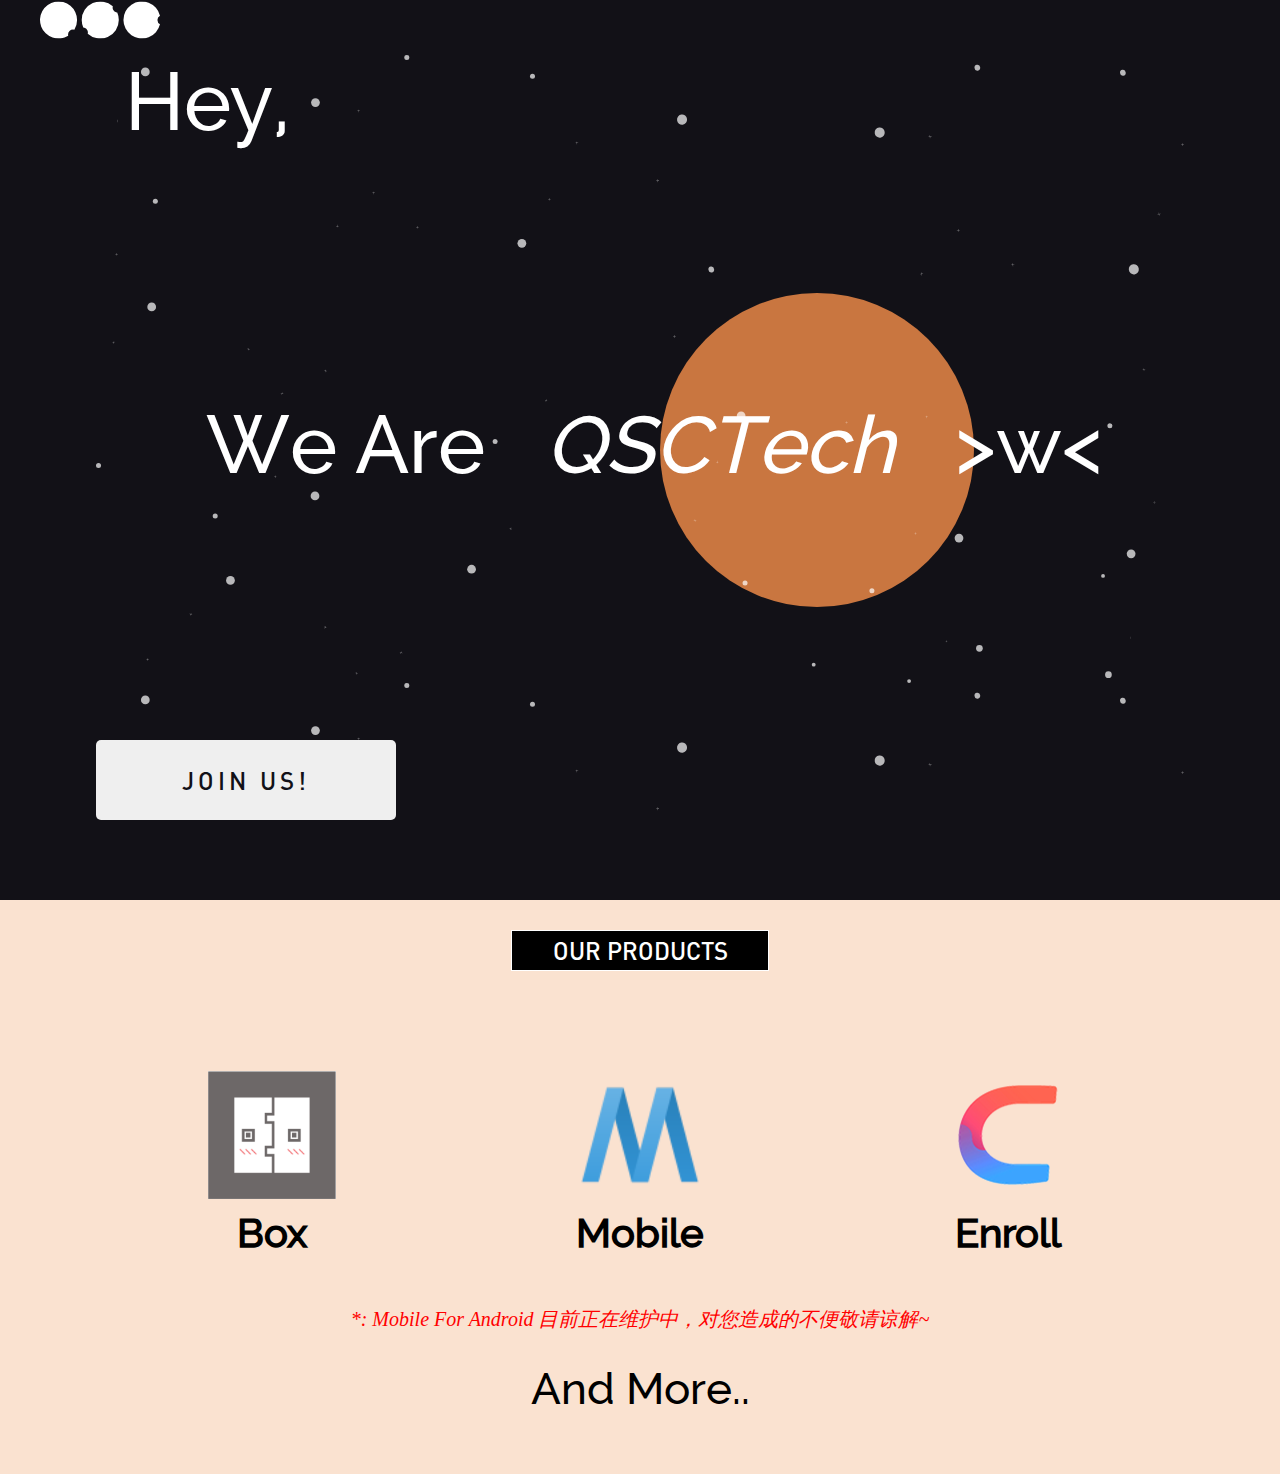
<file: problem-set-2/answer/index.html>
<!DOCTYPE html>
<html>
<head>
<meta http-equiv="X-UA-Compatible" content="requiresActiveX=true"/>
<meta charset="UTF-8">
<link rel="stylesheet" type="text/css" href="assets/style.css" />
<title>Hello, QSC</title>
</head>
<body>
	<div id="mainbox">
		<img src="assets/qsc-logo-white.svg" id="logo">
		<div id="circle"></div>
		<div id="innerbox">
			<div id="text1" class="RWfont">Hey,</div>
			<div id="text2" class="RWfont">We Are &nbsp;&nbsp; <i>QSCTech</i> &nbsp;&nbsp; &gt;w&lt;</div>
			<input type="button" name="join" value="JOIN US!" id="joinbtn" onclick="window.open('https://www.bilibili.com/bangumi/play/ep267869')" />
		</div>
	</div>
	<div id="secondbox">
		<div id="text3">OUR PRODUCTS</div>
		<div id="probox">
			<div class="product">
				<img src="assets/box.png" class="proimg">
				<div class="protitle">Box</div>
			</div>
			<div class="product">
				<img src="assets/mobile.png" class="proimg">
				<div class="protitle">Mobile</div>
			</div>
			<div class="product">
				<img src="assets/enroll.png" class="proimg">
				<div class="protitle">Enroll</div>
			</div>
		</div>
		<div class="tips">*: Mobile For Android 目前正在维护中，对您造成的不便敬请谅解~</div>
		<div id="more">And More..</div>
	</div>
</body>
</file>
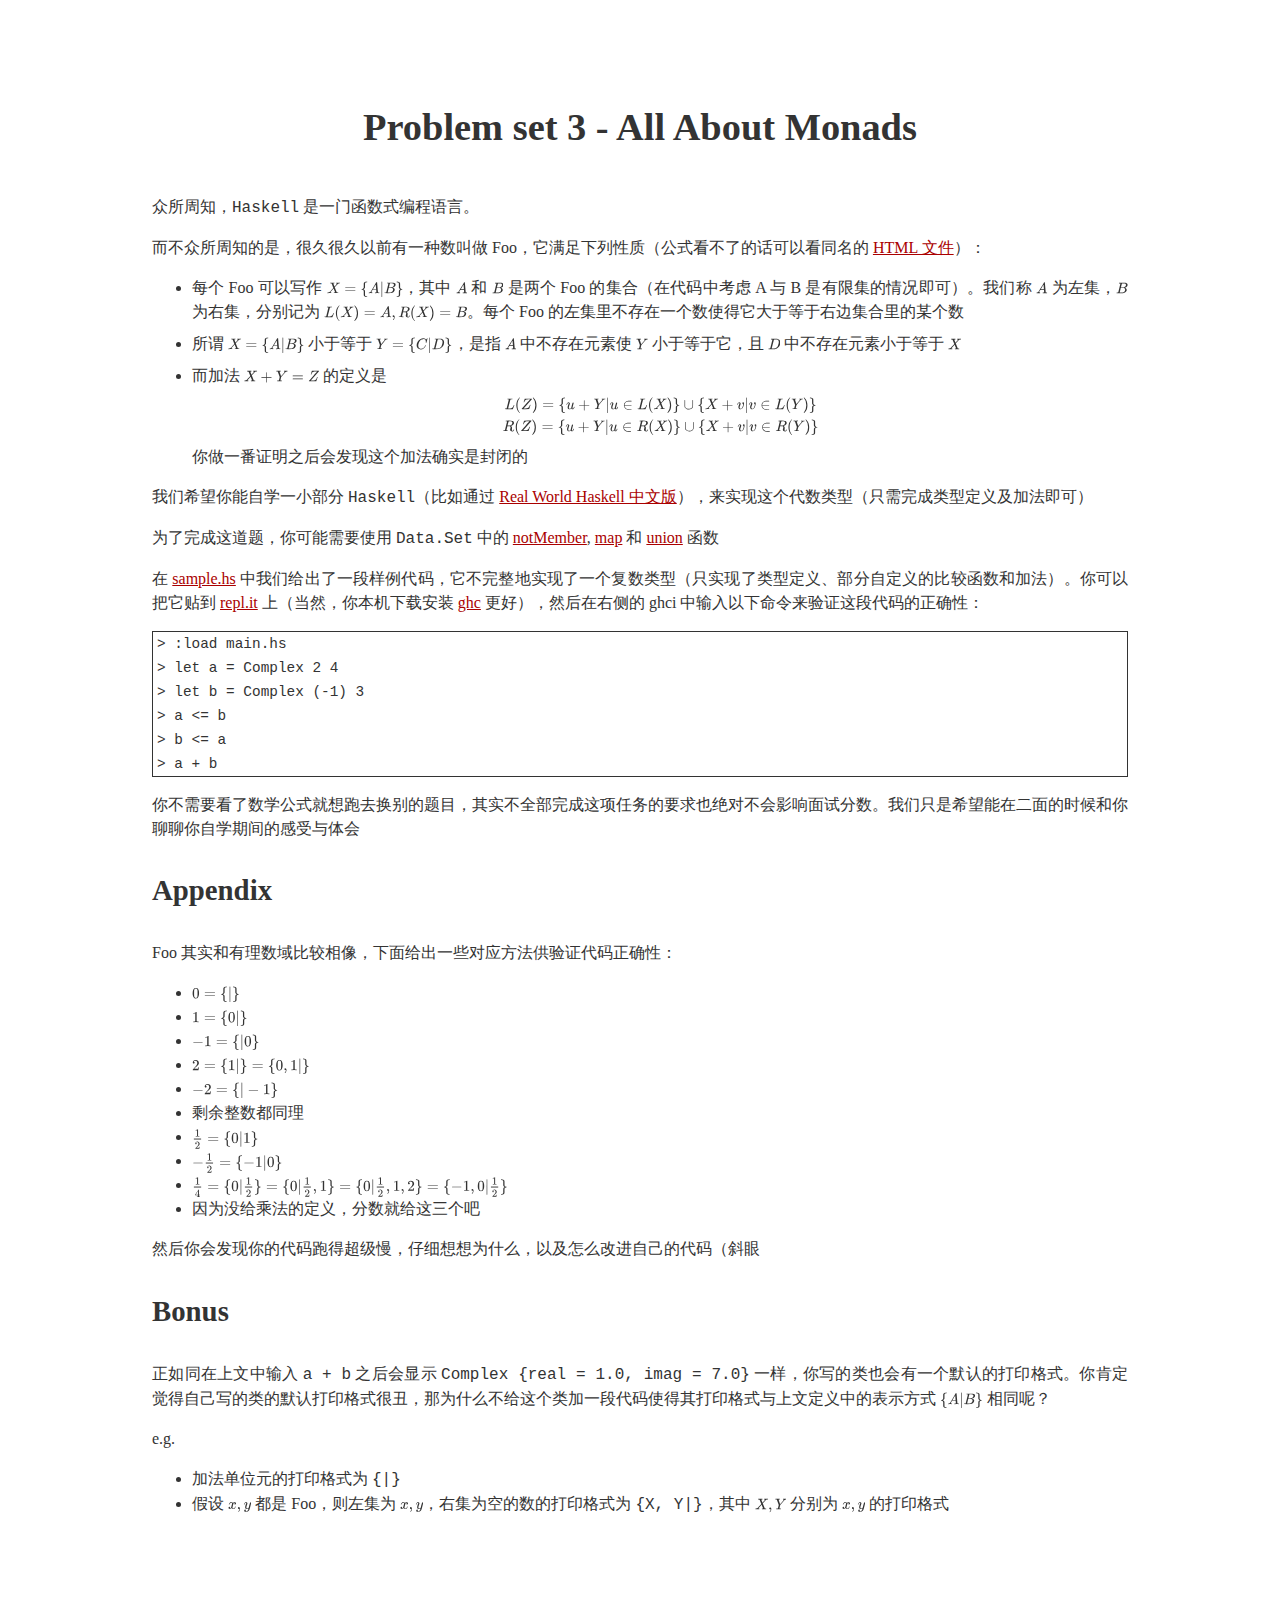
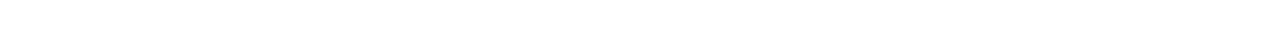
<file: problem-set-3/README.html>
<!doctype html>
<html>
<head>
<meta charset='UTF-8'><meta name='viewport' content='width=device-width initial-scale=1'>
<title>README</title><link href='https://raw.githubusercontent.com/slashfoo/lmweb/master/style/latinmodern-mono-light.css' rel='stylesheet' type='text/css' /><style type='text/css'>html {overflow-x: initial !important;}:root { --bg-color:#ffffff; --text-color:#333333; --select-text-bg-color:#B5D6FC; --select-text-font-color:auto; --monospace:"Lucida Console",Consolas,"Courier",monospace; }
html { font-size: 14px; background-color: var(--bg-color); color: var(--text-color); font-family: "Helvetica Neue", Helvetica, Arial, sans-serif; -webkit-font-smoothing: antialiased; }
body { margin: 0px; padding: 0px; height: auto; bottom: 0px; top: 0px; left: 0px; right: 0px; font-size: 1rem; line-height: 1.42857; overflow-x: hidden; background: inherit; tab-size: 4; }
iframe { margin: auto; }
a.url { word-break: break-all; }
a:active, a:hover { outline: 0px; }
.in-text-selection, ::selection { text-shadow: none; background: var(--select-text-bg-color); color: var(--select-text-font-color); }
#write { margin: 0px auto; height: auto; width: inherit; word-break: normal; overflow-wrap: break-word; position: relative; white-space: normal; overflow-x: visible; padding-top: 40px; }
#write.first-line-indent p { text-indent: 2em; }
#write.first-line-indent li p, #write.first-line-indent p * { text-indent: 0px; }
#write.first-line-indent li { margin-left: 2em; }
.for-image #write { padding-left: 8px; padding-right: 8px; }
body.typora-export { padding-left: 30px; padding-right: 30px; }
.typora-export .footnote-line, .typora-export li, .typora-export p { white-space: pre-wrap; }
@media screen and (max-width: 500px) {
  body.typora-export { padding-left: 0px; padding-right: 0px; }
  #write { padding-left: 20px; padding-right: 20px; }
  .CodeMirror-sizer { margin-left: 0px !important; }
  .CodeMirror-gutters { display: none !important; }
}
#write li > figure:last-child { margin-bottom: 0.5rem; }
#write ol, #write ul { position: relative; }
img { max-width: 100%; vertical-align: middle; image-orientation: from-image; }
button, input, select, textarea { color: inherit; font: inherit; }
input[type="checkbox"], input[type="radio"] { line-height: normal; padding: 0px; }
*, ::after, ::before { box-sizing: border-box; }
#write h1, #write h2, #write h3, #write h4, #write h5, #write h6, #write p, #write pre { width: inherit; }
#write h1, #write h2, #write h3, #write h4, #write h5, #write h6, #write p { position: relative; }
p { line-height: inherit; }
h1, h2, h3, h4, h5, h6 { break-after: avoid-page; break-inside: avoid; orphans: 4; }
p { orphans: 4; }
h1 { font-size: 2rem; }
h2 { font-size: 1.8rem; }
h3 { font-size: 1.6rem; }
h4 { font-size: 1.4rem; }
h5 { font-size: 1.2rem; }
h6 { font-size: 1rem; }
.md-math-block, .md-rawblock, h1, h2, h3, h4, h5, h6, p { margin-top: 1rem; margin-bottom: 1rem; }
.hidden { display: none; }
.md-blockmeta { color: rgb(204, 204, 204); font-weight: 700; font-style: italic; }
a { cursor: pointer; }
sup.md-footnote { padding: 2px 4px; background-color: rgba(238, 238, 238, 0.7); color: rgb(85, 85, 85); border-radius: 4px; cursor: pointer; }
sup.md-footnote a, sup.md-footnote a:hover { color: inherit; text-transform: inherit; text-decoration: inherit; }
#write input[type="checkbox"] { cursor: pointer; width: inherit; height: inherit; }
figure { overflow-x: auto; margin: 1.2em 0px; max-width: calc(100% + 16px); padding: 0px; }
figure > table { margin: 0px; }
tr { break-inside: avoid; break-after: auto; }
thead { display: table-header-group; }
table { border-collapse: collapse; border-spacing: 0px; width: 100%; overflow: auto; break-inside: auto; text-align: left; }
table.md-table td { min-width: 32px; }
.CodeMirror-gutters { border-right: 0px; background-color: inherit; }
.CodeMirror-linenumber { user-select: none; }
.CodeMirror { text-align: left; }
.CodeMirror-placeholder { opacity: 0.3; }
.CodeMirror pre { padding: 0px 4px; }
.CodeMirror-lines { padding: 0px; }
div.hr:focus { cursor: none; }
#write pre { white-space: pre-wrap; }
#write.fences-no-line-wrapping pre { white-space: pre; }
#write pre.ty-contain-cm { white-space: normal; }
.CodeMirror-gutters { margin-right: 4px; }
.md-fences { font-size: 0.9rem; display: block; break-inside: avoid; text-align: left; overflow: visible; white-space: pre; background: inherit; position: relative !important; }
.md-diagram-panel { width: 100%; margin-top: 10px; text-align: center; padding-top: 0px; padding-bottom: 8px; overflow-x: auto; }
#write .md-fences.mock-cm { white-space: pre-wrap; }
.md-fences.md-fences-with-lineno { padding-left: 0px; }
#write.fences-no-line-wrapping .md-fences.mock-cm { white-space: pre; overflow-x: auto; }
.md-fences.mock-cm.md-fences-with-lineno { padding-left: 8px; }
.CodeMirror-line, twitterwidget { break-inside: avoid; }
.footnotes { opacity: 0.8; font-size: 0.9rem; margin-top: 1em; margin-bottom: 1em; }
.footnotes + .footnotes { margin-top: 0px; }
.md-reset { margin: 0px; padding: 0px; border: 0px; outline: 0px; vertical-align: top; background: 0px 0px; text-decoration: none; text-shadow: none; float: none; position: static; width: auto; height: auto; white-space: nowrap; cursor: inherit; -webkit-tap-highlight-color: transparent; line-height: normal; font-weight: 400; text-align: left; box-sizing: content-box; direction: ltr; }
li div { padding-top: 0px; }
blockquote { margin: 1rem 0px; }
li .mathjax-block, li p { margin: 0.5rem 0px; }
li { margin: 0px; position: relative; }
blockquote > :last-child { margin-bottom: 0px; }
blockquote > :first-child, li > :first-child { margin-top: 0px; }
.footnotes-area { color: rgb(136, 136, 136); margin-top: 0.714rem; padding-bottom: 0.143rem; white-space: normal; }
#write .footnote-line { white-space: pre-wrap; }
@media print {
  body, html { border: 1px solid transparent; height: 99%; break-after: avoid; break-before: avoid; font-variant-ligatures: no-common-ligatures; }
  #write { margin-top: 0px; padding-top: 0px; border-color: transparent !important; }
  .typora-export * { -webkit-print-color-adjust: exact; }
  html.blink-to-pdf { font-size: 13px; }
  .typora-export #write { padding-left: 32px; padding-right: 32px; padding-bottom: 0px; break-after: avoid; }
  .typora-export #write::after { height: 0px; }
  .is-mac table { break-inside: avoid; }
}
.footnote-line { margin-top: 0.714em; font-size: 0.7em; }
a img, img a { cursor: pointer; }
pre.md-meta-block { font-size: 0.8rem; min-height: 0.8rem; white-space: pre-wrap; background: rgb(204, 204, 204); display: block; overflow-x: hidden; }
p > .md-image:only-child:not(.md-img-error) img, p > img:only-child { display: block; margin: auto; }
#write.first-line-indent p > .md-image:only-child:not(.md-img-error) img { left: -2em; position: relative; }
p > .md-image:only-child { display: inline-block; width: 100%; }
#write .MathJax_Display { margin: 0.8em 0px 0px; }
.md-math-block { width: 100%; }
.md-math-block:not(:empty)::after { display: none; }
[contenteditable="true"]:active, [contenteditable="true"]:focus, [contenteditable="false"]:active, [contenteditable="false"]:focus { outline: 0px; box-shadow: none; }
.md-task-list-item { position: relative; list-style-type: none; }
.task-list-item.md-task-list-item { padding-left: 0px; }
.md-task-list-item > input { position: absolute; top: 0px; left: 0px; margin-left: -1.2em; margin-top: calc(1em - 10px); border: none; }
.math { font-size: 1rem; }
.md-toc { min-height: 3.58rem; position: relative; font-size: 0.9rem; border-radius: 10px; }
.md-toc-content { position: relative; margin-left: 0px; }
.md-toc-content::after, .md-toc::after { display: none; }
.md-toc-item { display: block; color: rgb(65, 131, 196); }
.md-toc-item a { text-decoration: none; }
.md-toc-inner:hover { text-decoration: underline; }
.md-toc-inner { display: inline-block; cursor: pointer; }
.md-toc-h1 .md-toc-inner { margin-left: 0px; font-weight: 700; }
.md-toc-h2 .md-toc-inner { margin-left: 2em; }
.md-toc-h3 .md-toc-inner { margin-left: 4em; }
.md-toc-h4 .md-toc-inner { margin-left: 6em; }
.md-toc-h5 .md-toc-inner { margin-left: 8em; }
.md-toc-h6 .md-toc-inner { margin-left: 10em; }
@media screen and (max-width: 48em) {
  .md-toc-h3 .md-toc-inner { margin-left: 3.5em; }
  .md-toc-h4 .md-toc-inner { margin-left: 5em; }
  .md-toc-h5 .md-toc-inner { margin-left: 6.5em; }
  .md-toc-h6 .md-toc-inner { margin-left: 8em; }
}
a.md-toc-inner { font-size: inherit; font-style: inherit; font-weight: inherit; line-height: inherit; }
.footnote-line a:not(.reversefootnote) { color: inherit; }
.md-attr { display: none; }
.md-fn-count::after { content: "."; }
code, pre, samp, tt { font-family: var(--monospace); }
kbd { margin: 0px 0.1em; padding: 0.1em 0.6em; font-size: 0.8em; color: rgb(36, 39, 41); background: rgb(255, 255, 255); border: 1px solid rgb(173, 179, 185); border-radius: 3px; box-shadow: rgba(12, 13, 14, 0.2) 0px 1px 0px, rgb(255, 255, 255) 0px 0px 0px 2px inset; white-space: nowrap; vertical-align: middle; }
.md-comment { color: rgb(162, 127, 3); opacity: 0.8; font-family: var(--monospace); }
code { text-align: left; vertical-align: initial; }
a.md-print-anchor { white-space: pre !important; border-width: initial !important; border-style: none !important; border-color: initial !important; display: inline-block !important; position: absolute !important; width: 1px !important; right: 0px !important; outline: 0px !important; background: 0px 0px !important; text-decoration: initial !important; text-shadow: initial !important; }
.md-inline-math .MathJax_SVG .noError { display: none !important; }
.html-for-mac .inline-math-svg .MathJax_SVG { vertical-align: 0.2px; }
.md-math-block .MathJax_SVG_Display { text-align: center; margin: 0px; position: relative; text-indent: 0px; max-width: none; max-height: none; min-height: 0px; min-width: 100%; width: auto; overflow-y: hidden; display: block !important; }
.MathJax_SVG_Display, .md-inline-math .MathJax_SVG_Display { width: auto; margin: inherit; display: inline-block !important; }
.MathJax_SVG .MJX-monospace { font-family: var(--monospace); }
.MathJax_SVG .MJX-sans-serif { font-family: sans-serif; }
.MathJax_SVG { display: inline; font-style: normal; font-weight: 400; line-height: normal; zoom: 90%; text-indent: 0px; text-align: left; text-transform: none; letter-spacing: normal; word-spacing: normal; overflow-wrap: normal; white-space: nowrap; float: none; direction: ltr; max-width: none; max-height: none; min-width: 0px; min-height: 0px; border: 0px; padding: 0px; margin: 0px; }
.MathJax_SVG * { transition: none 0s ease 0s; }
.MathJax_SVG_Display svg { vertical-align: middle !important; margin-bottom: 0px !important; margin-top: 0px !important; }
.os-windows.monocolor-emoji .md-emoji { font-family: "Segoe UI Symbol", sans-serif; }
.md-diagram-panel > svg { max-width: 100%; }
[lang="flow"] svg, [lang="mermaid"] svg { max-width: 100%; height: auto; }
[lang="mermaid"] .node text { font-size: 1rem; }
table tr th { border-bottom: 0px; }
video { max-width: 100%; display: block; margin: 0px auto; }
iframe { max-width: 100%; width: 100%; border: none; }
.highlight td, .highlight tr { border: 0px; }
svg[id^="mermaidChart"] { line-height: 1em; }
mark { background: rgb(255, 255, 0); color: rgb(0, 0, 0); }
.md-html-inline .md-plain, .md-html-inline strong, mark .md-inline-math, mark strong { color: inherit; }
mark .md-meta { color: rgb(0, 0, 0); opacity: 0.3 !important; }


.CodeMirror { height: auto; }
.CodeMirror.cm-s-inner { background: inherit; }
.CodeMirror-scroll { overflow: auto hidden; z-index: 3; }
.CodeMirror-gutter-filler, .CodeMirror-scrollbar-filler { background-color: rgb(255, 255, 255); }
.CodeMirror-gutters { border-right: 1px solid rgb(221, 221, 221); background: inherit; white-space: nowrap; }
.CodeMirror-linenumber { padding: 0px 3px 0px 5px; text-align: right; color: rgb(153, 153, 153); }
.cm-s-inner .cm-keyword { color: rgb(119, 0, 136); }
.cm-s-inner .cm-atom, .cm-s-inner.cm-atom { color: rgb(34, 17, 153); }
.cm-s-inner .cm-number { color: rgb(17, 102, 68); }
.cm-s-inner .cm-def { color: rgb(0, 0, 255); }
.cm-s-inner .cm-variable { color: rgb(0, 0, 0); }
.cm-s-inner .cm-variable-2 { color: rgb(0, 85, 170); }
.cm-s-inner .cm-variable-3 { color: rgb(0, 136, 85); }
.cm-s-inner .cm-string { color: rgb(170, 17, 17); }
.cm-s-inner .cm-property { color: rgb(0, 0, 0); }
.cm-s-inner .cm-operator { color: rgb(152, 26, 26); }
.cm-s-inner .cm-comment, .cm-s-inner.cm-comment { color: rgb(170, 85, 0); }
.cm-s-inner .cm-string-2 { color: rgb(255, 85, 0); }
.cm-s-inner .cm-meta { color: rgb(85, 85, 85); }
.cm-s-inner .cm-qualifier { color: rgb(85, 85, 85); }
.cm-s-inner .cm-builtin { color: rgb(51, 0, 170); }
.cm-s-inner .cm-bracket { color: rgb(153, 153, 119); }
.cm-s-inner .cm-tag { color: rgb(17, 119, 0); }
.cm-s-inner .cm-attribute { color: rgb(0, 0, 204); }
.cm-s-inner .cm-header, .cm-s-inner.cm-header { color: rgb(0, 0, 255); }
.cm-s-inner .cm-quote, .cm-s-inner.cm-quote { color: rgb(0, 153, 0); }
.cm-s-inner .cm-hr, .cm-s-inner.cm-hr { color: rgb(153, 153, 153); }
.cm-s-inner .cm-link, .cm-s-inner.cm-link { color: rgb(0, 0, 204); }
.cm-negative { color: rgb(221, 68, 68); }
.cm-positive { color: rgb(34, 153, 34); }
.cm-header, .cm-strong { font-weight: 700; }
.cm-del { text-decoration: line-through; }
.cm-em { font-style: italic; }
.cm-link { text-decoration: underline; }
.cm-error { color: red; }
.cm-invalidchar { color: red; }
.cm-constant { color: rgb(38, 139, 210); }
.cm-defined { color: rgb(181, 137, 0); }
div.CodeMirror span.CodeMirror-matchingbracket { color: rgb(0, 255, 0); }
div.CodeMirror span.CodeMirror-nonmatchingbracket { color: rgb(255, 34, 34); }
.cm-s-inner .CodeMirror-activeline-background { background: inherit; }
.CodeMirror { position: relative; overflow: hidden; }
.CodeMirror-scroll { height: 100%; outline: 0px; position: relative; box-sizing: content-box; background: inherit; }
.CodeMirror-sizer { position: relative; }
.CodeMirror-gutter-filler, .CodeMirror-hscrollbar, .CodeMirror-scrollbar-filler, .CodeMirror-vscrollbar { position: absolute; z-index: 6; display: none; }
.CodeMirror-vscrollbar { right: 0px; top: 0px; overflow: hidden; }
.CodeMirror-hscrollbar { bottom: 0px; left: 0px; overflow: hidden; }
.CodeMirror-scrollbar-filler { right: 0px; bottom: 0px; }
.CodeMirror-gutter-filler { left: 0px; bottom: 0px; }
.CodeMirror-gutters { position: absolute; left: 0px; top: 0px; padding-bottom: 30px; z-index: 3; }
.CodeMirror-gutter { white-space: normal; height: 100%; box-sizing: content-box; padding-bottom: 30px; margin-bottom: -32px; display: inline-block; }
.CodeMirror-gutter-wrapper { position: absolute; z-index: 4; background: 0px 0px !important; border: none !important; }
.CodeMirror-gutter-background { position: absolute; top: 0px; bottom: 0px; z-index: 4; }
.CodeMirror-gutter-elt { position: absolute; cursor: default; z-index: 4; }
.CodeMirror-lines { cursor: text; }
.CodeMirror pre { border-radius: 0px; border-width: 0px; background: 0px 0px; font-family: inherit; font-size: inherit; margin: 0px; white-space: pre; overflow-wrap: normal; color: inherit; z-index: 2; position: relative; overflow: visible; }
.CodeMirror-wrap pre { overflow-wrap: break-word; white-space: pre-wrap; word-break: normal; }
.CodeMirror-code pre { border-right: 30px solid transparent; width: fit-content; }
.CodeMirror-wrap .CodeMirror-code pre { border-right: none; width: auto; }
.CodeMirror-linebackground { position: absolute; left: 0px; right: 0px; top: 0px; bottom: 0px; z-index: 0; }
.CodeMirror-linewidget { position: relative; z-index: 2; overflow: auto; }
.CodeMirror-wrap .CodeMirror-scroll { overflow-x: hidden; }
.CodeMirror-measure { position: absolute; width: 100%; height: 0px; overflow: hidden; visibility: hidden; }
.CodeMirror-measure pre { position: static; }
.CodeMirror div.CodeMirror-cursor { position: absolute; visibility: hidden; border-right: none; width: 0px; }
.CodeMirror div.CodeMirror-cursor { visibility: hidden; }
.CodeMirror-focused div.CodeMirror-cursor { visibility: inherit; }
.cm-searching { background: rgba(255, 255, 0, 0.4); }
@media print {
  .CodeMirror div.CodeMirror-cursor { visibility: hidden; }
}


:root {
    --side-bar-bg-color: white;
    --window-border: none;
    --search-select-bg-color: #575c61;
    --active-file-bg-color: #f1f4f5;
    --item-hover-bg-color: #f1f4f5;
    --item-hover-text-color: black;
    --control-text-color: #555;
}

@include-when-export url(https://raw.githubusercontent.com/slashfoo/lmweb/master/style/latinmodern-mono-light.css);

html {
    font-size: 12pt;
}

#write {
    font-family: "STIX2Text", "Times New Roman", "serif";
    line-height: 1.5em;
    padding: 10%;
    padding-top: 5%;
}

.file-list-item-summary {
    height: 36px;
}

.file-list-item {
    padding-top: 18px !important;
    padding-bottom: 18px;
}

#sidebar-loading-template.file-list-item {
    padding-top: 0 !important;
}

a, a:visited {
    color: #a00;
}

h1, h2, h3, h4, h5, h6 {
    font-family: inherit;
    line-height: 1.5em;
    margin-bottom: 1em;
    margin-top: 1em;
}

h1  {
    font-size: 2.4em;
}

#write h1  {
    text-align: center;
}

h2 {
    font-size: 1.8em;
}

h3 {
    font-size: 1.4em;
}

h4 {
    font-size: 1.2em;
}

h5  {
    font-size: 1.1em;
}

h6 {
    font-size: 1em;
}

p {
    margin-top: 1em;
    margin-bottom: 1em;
    text-align: justify;
}

pre, code {
    font-family: 'Latin Modern Mono Light', "Latin Modern Mono", monospace !important;
}

.footnotes {
    display: list-item;
    margin-left: 1em;
}

.md-fences {
    border: 1px solid;
}

.md-fences.md-fences-with-lineno {
    border: none;
}

.CodeMirror-linenumber {
    color: #333;
}

*.in-text-selection,
::selection,
.CodeMirror-selected {
    background: var(--search-select-bg-color);
    color: var(--search-select-text-color) !important;
    text-shadow: none;
}

a.md-toc-inner {
    color: var(--text-color);
}

.cm-s-typora-default .cm-link {
    color: #a00;
    text-decoration: underline;
}

.cm-s-typora-default .cm-header, .cm-s-typora-default .cm-property {
    color: black;
}

#typora-source .CodeMirror-lines {
    -webkit-font-smoothing: auto;
    max-width: 1000px;
}

.md-def-name:before,
.md-def-name:after {
    color: #2d2d2d;
}

sup.md-footnote {
    background-color: initial;
    color: inherit;
}

mark {
    background: #fff387;
}

td, th {
    border: 1px solid;
    padding-left: 1ch;
    padding-right: 1ch;
}

/*table tr[cid]:first-child > td {
    border-top: 3px double;
}*/

th {
    border-bottom: 0;
    padding-top: 2px;
    background: #575c61;
    border-color: #333;
    color: #f3f3f3;
}

pre.md-meta-block {
    border: 1px solid #a2a9b1;
    background-color: #f8f9fa;
    padding: 5px;
    margin-bottom: 1em;
}

.task-list-item input:before {
    content: '\221A';
    display: inline-block;
    width: 1.25rem;
    height: 1.6rem;
    vertical-align: middle;
    text-align: center;
    color: #bbb;
    background-color: inherit;
}

.task-list-item input:checked:before,
.task-list-item input[checked]:before{
    color: inherit;
}

.md-task-list-item > input {
    top: auto;
    margin-left: -1.1em;
    font-size: 1.3em;
    margin-top: 0px;
    -webkit-appearance: none;
}

.md-task-list-item input:before {
    content: '\2610';
    display: inline-block;
    width: 1.25rem;
    height: 1.6rem;
    vertical-align: middle;
    text-align: center;
    color: #bbb;
    background-color: inherit;
}

.md-task-list-item input:checked:before,
.md-task-list-item input[checked]:before{
    color: inherit;
    content: '\2611';
}

.task-list-item {
    padding-left: 1.5em;
}

blockquote {
    font-style: italic;
    padding: 0.25em 24px;
    position: relative;
    color: #383838;
    border-left: 2px solid;
    
}

#write > blockquote {
    padding: 0.25em 30px;
    margin-left: -32px;
    width: calc(100% + 32px);
}

#write >  .md-fences-with-lineno {
    margin-left: -33px;
    color: black;
}

.CodeMirror-linenumber {
    min-width: 25px;
}

.md-header {
    font-size: inherit !important;
}

/*blockquote:before {
    display: block;
    content: "\201C";
    font-size: 80px;
    position: absolute;
    left: -20px;
    top: -20px;
    color: #7a7a7a;
}*/



</style>
</head>
<body class='typora-export os-windows' >
<div  id='write'  class = ''><h1><a name="problem-set-3---all-about-monads" class="md-header-anchor"></a><span>Problem set 3 - All About Monads</span></h1><p><span>众所周知，</span><code>Haskell</code><span> 是一门函数式编程语言。</span></p><p><span>而不众所周知的是，很久很久以前有一种数叫做 Foo，它满足下列性质（公式看不了的话可以看同名的 </span><a href='./README.html'><span>HTML 文件</span></a><span>）：</span></p><ul><li><p><span>每个 Foo 可以写作 </span><span class="MathJax_SVG" tabindex="-1" style="font-size: 100%; display: inline-block;"><svg xmlns:xlink="http://www.w3.org/1999/xlink" width="11.549ex" height="2.785ex" viewBox="0 -855.5 4972.6 1198.9" role="img" focusable="false" style="vertical-align: -0.798ex;"><defs><path stroke-width="0" id="E8-MJMATHI-58" d="M42 0H40Q26 0 26 11Q26 15 29 27Q33 41 36 43T55 46Q141 49 190 98Q200 108 306 224T411 342Q302 620 297 625Q288 636 234 637H206Q200 643 200 645T202 664Q206 677 212 683H226Q260 681 347 681Q380 681 408 681T453 682T473 682Q490 682 490 671Q490 670 488 658Q484 643 481 640T465 637Q434 634 411 620L488 426L541 485Q646 598 646 610Q646 628 622 635Q617 635 609 637Q594 637 594 648Q594 650 596 664Q600 677 606 683H618Q619 683 643 683T697 681T738 680Q828 680 837 683H845Q852 676 852 672Q850 647 840 637H824Q790 636 763 628T722 611T698 593L687 584Q687 585 592 480L505 384Q505 383 536 304T601 142T638 56Q648 47 699 46Q734 46 734 37Q734 35 732 23Q728 7 725 4T711 1Q708 1 678 1T589 2Q528 2 496 2T461 1Q444 1 444 10Q444 11 446 25Q448 35 450 39T455 44T464 46T480 47T506 54Q523 62 523 64Q522 64 476 181L429 299Q241 95 236 84Q232 76 232 72Q232 53 261 47Q262 47 267 47T273 46Q276 46 277 46T280 45T283 42T284 35Q284 26 282 19Q279 6 276 4T261 1Q258 1 243 1T201 2T142 2Q64 2 42 0Z"></path><path stroke-width="0" id="E8-MJMAIN-3D" d="M56 347Q56 360 70 367H707Q722 359 722 347Q722 336 708 328L390 327H72Q56 332 56 347ZM56 153Q56 168 72 173H708Q722 163 722 153Q722 140 707 133H70Q56 140 56 153Z"></path><path stroke-width="0" id="E8-MJMAIN-7B" d="M434 -231Q434 -244 428 -250H410Q281 -250 230 -184Q225 -177 222 -172T217 -161T213 -148T211 -133T210 -111T209 -84T209 -47T209 0Q209 21 209 53Q208 142 204 153Q203 154 203 155Q189 191 153 211T82 231Q71 231 68 234T65 250T68 266T82 269Q116 269 152 289T203 345Q208 356 208 377T209 529V579Q209 634 215 656T244 698Q270 724 324 740Q361 748 377 749Q379 749 390 749T408 750H428Q434 744 434 732Q434 719 431 716Q429 713 415 713Q362 710 332 689T296 647Q291 634 291 499V417Q291 370 288 353T271 314Q240 271 184 255L170 250L184 245Q202 239 220 230T262 196T290 137Q291 131 291 1Q291 -134 296 -147Q306 -174 339 -192T415 -213Q429 -213 431 -216Q434 -219 434 -231Z"></path><path stroke-width="0" id="E8-MJMATHI-41" d="M208 74Q208 50 254 46Q272 46 272 35Q272 34 270 22Q267 8 264 4T251 0Q249 0 239 0T205 1T141 2Q70 2 50 0H42Q35 7 35 11Q37 38 48 46H62Q132 49 164 96Q170 102 345 401T523 704Q530 716 547 716H555H572Q578 707 578 706L606 383Q634 60 636 57Q641 46 701 46Q726 46 726 36Q726 34 723 22Q720 7 718 4T704 0Q701 0 690 0T651 1T578 2Q484 2 455 0H443Q437 6 437 9T439 27Q443 40 445 43L449 46H469Q523 49 533 63L521 213H283L249 155Q208 86 208 74ZM516 260Q516 271 504 416T490 562L463 519Q447 492 400 412L310 260L413 259Q516 259 516 260Z"></path><path stroke-width="0" id="E8-MJMAIN-7C" d="M139 -249H137Q125 -249 119 -235V251L120 737Q130 750 139 750Q152 750 159 735V-235Q151 -249 141 -249H139Z"></path><path stroke-width="0" id="E8-MJMATHI-42" d="M231 637Q204 637 199 638T194 649Q194 676 205 682Q206 683 335 683Q594 683 608 681Q671 671 713 636T756 544Q756 480 698 429T565 360L555 357Q619 348 660 311T702 219Q702 146 630 78T453 1Q446 0 242 0Q42 0 39 2Q35 5 35 10Q35 17 37 24Q42 43 47 45Q51 46 62 46H68Q95 46 128 49Q142 52 147 61Q150 65 219 339T288 628Q288 635 231 637ZM649 544Q649 574 634 600T585 634Q578 636 493 637Q473 637 451 637T416 636H403Q388 635 384 626Q382 622 352 506Q352 503 351 500L320 374H401Q482 374 494 376Q554 386 601 434T649 544ZM595 229Q595 273 572 302T512 336Q506 337 429 337Q311 337 310 336Q310 334 293 263T258 122L240 52Q240 48 252 48T333 46Q422 46 429 47Q491 54 543 105T595 229Z"></path><path stroke-width="0" id="E8-MJMAIN-7D" d="M65 731Q65 745 68 747T88 750Q171 750 216 725T279 670Q288 649 289 635T291 501Q292 362 293 357Q306 312 345 291T417 269Q428 269 431 266T434 250T431 234T417 231Q380 231 345 210T298 157Q293 143 292 121T291 -28V-79Q291 -134 285 -156T256 -198Q202 -250 89 -250Q71 -250 68 -247T65 -230Q65 -224 65 -223T66 -218T69 -214T77 -213Q91 -213 108 -210T146 -200T183 -177T207 -139Q208 -134 209 3L210 139Q223 196 280 230Q315 247 330 250Q305 257 280 270Q225 304 212 352L210 362L209 498Q208 635 207 640Q195 680 154 696T77 713Q68 713 67 716T65 731Z"></path></defs><g stroke="currentColor" fill="currentColor" stroke-width="0" transform="matrix(1 0 0 -1 0 0)"><use xlink:href="#E8-MJMATHI-58" x="0" y="0"></use><use xlink:href="#E8-MJMAIN-3D" x="1129" y="0"></use><use xlink:href="#E8-MJMAIN-7B" x="2185" y="0"></use><use xlink:href="#E8-MJMATHI-41" x="2685" y="0"></use><use xlink:href="#E8-MJMAIN-7C" x="3435" y="0"></use><use xlink:href="#E8-MJMATHI-42" x="3713" y="0"></use><use xlink:href="#E8-MJMAIN-7D" x="4472" y="0"></use></g></svg></span><script type="math/tex">X = \{A|B\}</script><span>，其中 </span><span class="MathJax_SVG" tabindex="-1" style="font-size: 100%; display: inline-block;"><svg xmlns:xlink="http://www.w3.org/1999/xlink" width="1.742ex" height="1.992ex" viewBox="0 -798.6 750 857.5" role="img" focusable="false" style="vertical-align: -0.137ex;"><defs><path stroke-width="0" id="E10-MJMATHI-41" d="M208 74Q208 50 254 46Q272 46 272 35Q272 34 270 22Q267 8 264 4T251 0Q249 0 239 0T205 1T141 2Q70 2 50 0H42Q35 7 35 11Q37 38 48 46H62Q132 49 164 96Q170 102 345 401T523 704Q530 716 547 716H555H572Q578 707 578 706L606 383Q634 60 636 57Q641 46 701 46Q726 46 726 36Q726 34 723 22Q720 7 718 4T704 0Q701 0 690 0T651 1T578 2Q484 2 455 0H443Q437 6 437 9T439 27Q443 40 445 43L449 46H469Q523 49 533 63L521 213H283L249 155Q208 86 208 74ZM516 260Q516 271 504 416T490 562L463 519Q447 492 400 412L310 260L413 259Q516 259 516 260Z"></path></defs><g stroke="currentColor" fill="currentColor" stroke-width="0" transform="matrix(1 0 0 -1 0 0)"><use xlink:href="#E10-MJMATHI-41" x="0" y="0"></use></g></svg></span><script type="math/tex">A</script><span> 和 </span><span class="MathJax_SVG" tabindex="-1" style="font-size: 100%; display: inline-block;"><svg xmlns:xlink="http://www.w3.org/1999/xlink" width="1.763ex" height="1.992ex" viewBox="0 -798.6 759 857.5" role="img" focusable="false" style="vertical-align: -0.137ex;"><defs><path stroke-width="0" id="E6-MJMATHI-42" d="M231 637Q204 637 199 638T194 649Q194 676 205 682Q206 683 335 683Q594 683 608 681Q671 671 713 636T756 544Q756 480 698 429T565 360L555 357Q619 348 660 311T702 219Q702 146 630 78T453 1Q446 0 242 0Q42 0 39 2Q35 5 35 10Q35 17 37 24Q42 43 47 45Q51 46 62 46H68Q95 46 128 49Q142 52 147 61Q150 65 219 339T288 628Q288 635 231 637ZM649 544Q649 574 634 600T585 634Q578 636 493 637Q473 637 451 637T416 636H403Q388 635 384 626Q382 622 352 506Q352 503 351 500L320 374H401Q482 374 494 376Q554 386 601 434T649 544ZM595 229Q595 273 572 302T512 336Q506 337 429 337Q311 337 310 336Q310 334 293 263T258 122L240 52Q240 48 252 48T333 46Q422 46 429 47Q491 54 543 105T595 229Z"></path></defs><g stroke="currentColor" fill="currentColor" stroke-width="0" transform="matrix(1 0 0 -1 0 0)"><use xlink:href="#E6-MJMATHI-42" x="0" y="0"></use></g></svg></span><script type="math/tex">B</script><span> 是两个 Foo 的集合（在代码中考虑 A 与 B 是有限集的情况即可）。我们称 </span><span class="MathJax_SVG" tabindex="-1" style="font-size: 100%; display: inline-block;"><svg xmlns:xlink="http://www.w3.org/1999/xlink" width="1.742ex" height="1.992ex" viewBox="0 -798.6 750 857.5" role="img" focusable="false" style="vertical-align: -0.137ex;"><defs><path stroke-width="0" id="E10-MJMATHI-41" d="M208 74Q208 50 254 46Q272 46 272 35Q272 34 270 22Q267 8 264 4T251 0Q249 0 239 0T205 1T141 2Q70 2 50 0H42Q35 7 35 11Q37 38 48 46H62Q132 49 164 96Q170 102 345 401T523 704Q530 716 547 716H555H572Q578 707 578 706L606 383Q634 60 636 57Q641 46 701 46Q726 46 726 36Q726 34 723 22Q720 7 718 4T704 0Q701 0 690 0T651 1T578 2Q484 2 455 0H443Q437 6 437 9T439 27Q443 40 445 43L449 46H469Q523 49 533 63L521 213H283L249 155Q208 86 208 74ZM516 260Q516 271 504 416T490 562L463 519Q447 492 400 412L310 260L413 259Q516 259 516 260Z"></path></defs><g stroke="currentColor" fill="currentColor" stroke-width="0" transform="matrix(1 0 0 -1 0 0)"><use xlink:href="#E10-MJMATHI-41" x="0" y="0"></use></g></svg></span><script type="math/tex">A</script><span> 为左集，</span><span class="MathJax_SVG" tabindex="-1" style="font-size: 100%; display: inline-block;"><svg xmlns:xlink="http://www.w3.org/1999/xlink" width="1.763ex" height="1.992ex" viewBox="0 -798.6 759 857.5" role="img" focusable="false" style="vertical-align: -0.137ex;"><defs><path stroke-width="0" id="E6-MJMATHI-42" d="M231 637Q204 637 199 638T194 649Q194 676 205 682Q206 683 335 683Q594 683 608 681Q671 671 713 636T756 544Q756 480 698 429T565 360L555 357Q619 348 660 311T702 219Q702 146 630 78T453 1Q446 0 242 0Q42 0 39 2Q35 5 35 10Q35 17 37 24Q42 43 47 45Q51 46 62 46H68Q95 46 128 49Q142 52 147 61Q150 65 219 339T288 628Q288 635 231 637ZM649 544Q649 574 634 600T585 634Q578 636 493 637Q473 637 451 637T416 636H403Q388 635 384 626Q382 622 352 506Q352 503 351 500L320 374H401Q482 374 494 376Q554 386 601 434T649 544ZM595 229Q595 273 572 302T512 336Q506 337 429 337Q311 337 310 336Q310 334 293 263T258 122L240 52Q240 48 252 48T333 46Q422 46 429 47Q491 54 543 105T595 229Z"></path></defs><g stroke="currentColor" fill="currentColor" stroke-width="0" transform="matrix(1 0 0 -1 0 0)"><use xlink:href="#E6-MJMATHI-42" x="0" y="0"></use></g></svg></span><script type="math/tex">B</script><span> 为右集，分别记为 </span><span class="MathJax_SVG" tabindex="-1" style="font-size: 100%; display: inline-block;"><svg xmlns:xlink="http://www.w3.org/1999/xlink" width="21.648ex" height="2.785ex" viewBox="0 -855.5 9320.8 1198.9" role="img" focusable="false" style="vertical-align: -0.798ex;"><defs><path stroke-width="0" id="E7-MJMATHI-4C" d="M228 637Q194 637 192 641Q191 643 191 649Q191 673 202 682Q204 683 217 683Q271 680 344 680Q485 680 506 683H518Q524 677 524 674T522 656Q517 641 513 637H475Q406 636 394 628Q387 624 380 600T313 336Q297 271 279 198T252 88L243 52Q243 48 252 48T311 46H328Q360 46 379 47T428 54T478 72T522 106T564 161Q580 191 594 228T611 270Q616 273 628 273H641Q647 264 647 262T627 203T583 83T557 9Q555 4 553 3T537 0T494 -1Q483 -1 418 -1T294 0H116Q32 0 32 10Q32 17 34 24Q39 43 44 45Q48 46 59 46H65Q92 46 125 49Q139 52 144 61Q147 65 216 339T285 628Q285 635 228 637Z"></path><path stroke-width="0" id="E7-MJMAIN-28" d="M94 250Q94 319 104 381T127 488T164 576T202 643T244 695T277 729T302 750H315H319Q333 750 333 741Q333 738 316 720T275 667T226 581T184 443T167 250T184 58T225 -81T274 -167T316 -220T333 -241Q333 -250 318 -250H315H302L274 -226Q180 -141 137 -14T94 250Z"></path><path stroke-width="0" id="E7-MJMATHI-58" d="M42 0H40Q26 0 26 11Q26 15 29 27Q33 41 36 43T55 46Q141 49 190 98Q200 108 306 224T411 342Q302 620 297 625Q288 636 234 637H206Q200 643 200 645T202 664Q206 677 212 683H226Q260 681 347 681Q380 681 408 681T453 682T473 682Q490 682 490 671Q490 670 488 658Q484 643 481 640T465 637Q434 634 411 620L488 426L541 485Q646 598 646 610Q646 628 622 635Q617 635 609 637Q594 637 594 648Q594 650 596 664Q600 677 606 683H618Q619 683 643 683T697 681T738 680Q828 680 837 683H845Q852 676 852 672Q850 647 840 637H824Q790 636 763 628T722 611T698 593L687 584Q687 585 592 480L505 384Q505 383 536 304T601 142T638 56Q648 47 699 46Q734 46 734 37Q734 35 732 23Q728 7 725 4T711 1Q708 1 678 1T589 2Q528 2 496 2T461 1Q444 1 444 10Q444 11 446 25Q448 35 450 39T455 44T464 46T480 47T506 54Q523 62 523 64Q522 64 476 181L429 299Q241 95 236 84Q232 76 232 72Q232 53 261 47Q262 47 267 47T273 46Q276 46 277 46T280 45T283 42T284 35Q284 26 282 19Q279 6 276 4T261 1Q258 1 243 1T201 2T142 2Q64 2 42 0Z"></path><path stroke-width="0" id="E7-MJMAIN-29" d="M60 749L64 750Q69 750 74 750H86L114 726Q208 641 251 514T294 250Q294 182 284 119T261 12T224 -76T186 -143T145 -194T113 -227T90 -246Q87 -249 86 -250H74Q66 -250 63 -250T58 -247T55 -238Q56 -237 66 -225Q221 -64 221 250T66 725Q56 737 55 738Q55 746 60 749Z"></path><path stroke-width="0" id="E7-MJMAIN-3D" d="M56 347Q56 360 70 367H707Q722 359 722 347Q722 336 708 328L390 327H72Q56 332 56 347ZM56 153Q56 168 72 173H708Q722 163 722 153Q722 140 707 133H70Q56 140 56 153Z"></path><path stroke-width="0" id="E7-MJMATHI-41" d="M208 74Q208 50 254 46Q272 46 272 35Q272 34 270 22Q267 8 264 4T251 0Q249 0 239 0T205 1T141 2Q70 2 50 0H42Q35 7 35 11Q37 38 48 46H62Q132 49 164 96Q170 102 345 401T523 704Q530 716 547 716H555H572Q578 707 578 706L606 383Q634 60 636 57Q641 46 701 46Q726 46 726 36Q726 34 723 22Q720 7 718 4T704 0Q701 0 690 0T651 1T578 2Q484 2 455 0H443Q437 6 437 9T439 27Q443 40 445 43L449 46H469Q523 49 533 63L521 213H283L249 155Q208 86 208 74ZM516 260Q516 271 504 416T490 562L463 519Q447 492 400 412L310 260L413 259Q516 259 516 260Z"></path><path stroke-width="0" id="E7-MJMAIN-2C" d="M78 35T78 60T94 103T137 121Q165 121 187 96T210 8Q210 -27 201 -60T180 -117T154 -158T130 -185T117 -194Q113 -194 104 -185T95 -172Q95 -168 106 -156T131 -126T157 -76T173 -3V9L172 8Q170 7 167 6T161 3T152 1T140 0Q113 0 96 17Z"></path><path stroke-width="0" id="E7-MJMATHI-52" d="M230 637Q203 637 198 638T193 649Q193 676 204 682Q206 683 378 683Q550 682 564 680Q620 672 658 652T712 606T733 563T739 529Q739 484 710 445T643 385T576 351T538 338L545 333Q612 295 612 223Q612 212 607 162T602 80V71Q602 53 603 43T614 25T640 16Q668 16 686 38T712 85Q717 99 720 102T735 105Q755 105 755 93Q755 75 731 36Q693 -21 641 -21H632Q571 -21 531 4T487 82Q487 109 502 166T517 239Q517 290 474 313Q459 320 449 321T378 323H309L277 193Q244 61 244 59Q244 55 245 54T252 50T269 48T302 46H333Q339 38 339 37T336 19Q332 6 326 0H311Q275 2 180 2Q146 2 117 2T71 2T50 1Q33 1 33 10Q33 12 36 24Q41 43 46 45Q50 46 61 46H67Q94 46 127 49Q141 52 146 61Q149 65 218 339T287 628Q287 635 230 637ZM630 554Q630 586 609 608T523 636Q521 636 500 636T462 637H440Q393 637 386 627Q385 624 352 494T319 361Q319 360 388 360Q466 361 492 367Q556 377 592 426Q608 449 619 486T630 554Z"></path><path stroke-width="0" id="E7-MJMATHI-42" d="M231 637Q204 637 199 638T194 649Q194 676 205 682Q206 683 335 683Q594 683 608 681Q671 671 713 636T756 544Q756 480 698 429T565 360L555 357Q619 348 660 311T702 219Q702 146 630 78T453 1Q446 0 242 0Q42 0 39 2Q35 5 35 10Q35 17 37 24Q42 43 47 45Q51 46 62 46H68Q95 46 128 49Q142 52 147 61Q150 65 219 339T288 628Q288 635 231 637ZM649 544Q649 574 634 600T585 634Q578 636 493 637Q473 637 451 637T416 636H403Q388 635 384 626Q382 622 352 506Q352 503 351 500L320 374H401Q482 374 494 376Q554 386 601 434T649 544ZM595 229Q595 273 572 302T512 336Q506 337 429 337Q311 337 310 336Q310 334 293 263T258 122L240 52Q240 48 252 48T333 46Q422 46 429 47Q491 54 543 105T595 229Z"></path></defs><g stroke="currentColor" fill="currentColor" stroke-width="0" transform="matrix(1 0 0 -1 0 0)"><use xlink:href="#E7-MJMATHI-4C" x="0" y="0"></use><use xlink:href="#E7-MJMAIN-28" x="681" y="0"></use><use xlink:href="#E7-MJMATHI-58" x="1070" y="0"></use><use xlink:href="#E7-MJMAIN-29" x="1922" y="0"></use><use xlink:href="#E7-MJMAIN-3D" x="2588" y="0"></use><use xlink:href="#E7-MJMATHI-41" x="3644" y="0"></use><use xlink:href="#E7-MJMAIN-2C" x="4394" y="0"></use><use xlink:href="#E7-MJMATHI-52" x="4839" y="0"></use><use xlink:href="#E7-MJMAIN-28" x="5598" y="0"></use><use xlink:href="#E7-MJMATHI-58" x="5987" y="0"></use><use xlink:href="#E7-MJMAIN-29" x="6839" y="0"></use><use xlink:href="#E7-MJMAIN-3D" x="7506" y="0"></use><use xlink:href="#E7-MJMATHI-42" x="8561" y="0"></use></g></svg></span><script type="math/tex">L(X) = A, R(X) = B</script><span>。每个 Foo 的左集里不存在一个数使得它大于等于右边集合里的某个数</span></p></li><li><p><span>所谓 </span><span class="MathJax_SVG" tabindex="-1" style="font-size: 100%; display: inline-block;"><svg xmlns:xlink="http://www.w3.org/1999/xlink" width="11.549ex" height="2.785ex" viewBox="0 -855.5 4972.6 1198.9" role="img" focusable="false" style="vertical-align: -0.798ex;"><defs><path stroke-width="0" id="E8-MJMATHI-58" d="M42 0H40Q26 0 26 11Q26 15 29 27Q33 41 36 43T55 46Q141 49 190 98Q200 108 306 224T411 342Q302 620 297 625Q288 636 234 637H206Q200 643 200 645T202 664Q206 677 212 683H226Q260 681 347 681Q380 681 408 681T453 682T473 682Q490 682 490 671Q490 670 488 658Q484 643 481 640T465 637Q434 634 411 620L488 426L541 485Q646 598 646 610Q646 628 622 635Q617 635 609 637Q594 637 594 648Q594 650 596 664Q600 677 606 683H618Q619 683 643 683T697 681T738 680Q828 680 837 683H845Q852 676 852 672Q850 647 840 637H824Q790 636 763 628T722 611T698 593L687 584Q687 585 592 480L505 384Q505 383 536 304T601 142T638 56Q648 47 699 46Q734 46 734 37Q734 35 732 23Q728 7 725 4T711 1Q708 1 678 1T589 2Q528 2 496 2T461 1Q444 1 444 10Q444 11 446 25Q448 35 450 39T455 44T464 46T480 47T506 54Q523 62 523 64Q522 64 476 181L429 299Q241 95 236 84Q232 76 232 72Q232 53 261 47Q262 47 267 47T273 46Q276 46 277 46T280 45T283 42T284 35Q284 26 282 19Q279 6 276 4T261 1Q258 1 243 1T201 2T142 2Q64 2 42 0Z"></path><path stroke-width="0" id="E8-MJMAIN-3D" d="M56 347Q56 360 70 367H707Q722 359 722 347Q722 336 708 328L390 327H72Q56 332 56 347ZM56 153Q56 168 72 173H708Q722 163 722 153Q722 140 707 133H70Q56 140 56 153Z"></path><path stroke-width="0" id="E8-MJMAIN-7B" d="M434 -231Q434 -244 428 -250H410Q281 -250 230 -184Q225 -177 222 -172T217 -161T213 -148T211 -133T210 -111T209 -84T209 -47T209 0Q209 21 209 53Q208 142 204 153Q203 154 203 155Q189 191 153 211T82 231Q71 231 68 234T65 250T68 266T82 269Q116 269 152 289T203 345Q208 356 208 377T209 529V579Q209 634 215 656T244 698Q270 724 324 740Q361 748 377 749Q379 749 390 749T408 750H428Q434 744 434 732Q434 719 431 716Q429 713 415 713Q362 710 332 689T296 647Q291 634 291 499V417Q291 370 288 353T271 314Q240 271 184 255L170 250L184 245Q202 239 220 230T262 196T290 137Q291 131 291 1Q291 -134 296 -147Q306 -174 339 -192T415 -213Q429 -213 431 -216Q434 -219 434 -231Z"></path><path stroke-width="0" id="E8-MJMATHI-41" d="M208 74Q208 50 254 46Q272 46 272 35Q272 34 270 22Q267 8 264 4T251 0Q249 0 239 0T205 1T141 2Q70 2 50 0H42Q35 7 35 11Q37 38 48 46H62Q132 49 164 96Q170 102 345 401T523 704Q530 716 547 716H555H572Q578 707 578 706L606 383Q634 60 636 57Q641 46 701 46Q726 46 726 36Q726 34 723 22Q720 7 718 4T704 0Q701 0 690 0T651 1T578 2Q484 2 455 0H443Q437 6 437 9T439 27Q443 40 445 43L449 46H469Q523 49 533 63L521 213H283L249 155Q208 86 208 74ZM516 260Q516 271 504 416T490 562L463 519Q447 492 400 412L310 260L413 259Q516 259 516 260Z"></path><path stroke-width="0" id="E8-MJMAIN-7C" d="M139 -249H137Q125 -249 119 -235V251L120 737Q130 750 139 750Q152 750 159 735V-235Q151 -249 141 -249H139Z"></path><path stroke-width="0" id="E8-MJMATHI-42" d="M231 637Q204 637 199 638T194 649Q194 676 205 682Q206 683 335 683Q594 683 608 681Q671 671 713 636T756 544Q756 480 698 429T565 360L555 357Q619 348 660 311T702 219Q702 146 630 78T453 1Q446 0 242 0Q42 0 39 2Q35 5 35 10Q35 17 37 24Q42 43 47 45Q51 46 62 46H68Q95 46 128 49Q142 52 147 61Q150 65 219 339T288 628Q288 635 231 637ZM649 544Q649 574 634 600T585 634Q578 636 493 637Q473 637 451 637T416 636H403Q388 635 384 626Q382 622 352 506Q352 503 351 500L320 374H401Q482 374 494 376Q554 386 601 434T649 544ZM595 229Q595 273 572 302T512 336Q506 337 429 337Q311 337 310 336Q310 334 293 263T258 122L240 52Q240 48 252 48T333 46Q422 46 429 47Q491 54 543 105T595 229Z"></path><path stroke-width="0" id="E8-MJMAIN-7D" d="M65 731Q65 745 68 747T88 750Q171 750 216 725T279 670Q288 649 289 635T291 501Q292 362 293 357Q306 312 345 291T417 269Q428 269 431 266T434 250T431 234T417 231Q380 231 345 210T298 157Q293 143 292 121T291 -28V-79Q291 -134 285 -156T256 -198Q202 -250 89 -250Q71 -250 68 -247T65 -230Q65 -224 65 -223T66 -218T69 -214T77 -213Q91 -213 108 -210T146 -200T183 -177T207 -139Q208 -134 209 3L210 139Q223 196 280 230Q315 247 330 250Q305 257 280 270Q225 304 212 352L210 362L209 498Q208 635 207 640Q195 680 154 696T77 713Q68 713 67 716T65 731Z"></path></defs><g stroke="currentColor" fill="currentColor" stroke-width="0" transform="matrix(1 0 0 -1 0 0)"><use xlink:href="#E8-MJMATHI-58" x="0" y="0"></use><use xlink:href="#E8-MJMAIN-3D" x="1129" y="0"></use><use xlink:href="#E8-MJMAIN-7B" x="2185" y="0"></use><use xlink:href="#E8-MJMATHI-41" x="2685" y="0"></use><use xlink:href="#E8-MJMAIN-7C" x="3435" y="0"></use><use xlink:href="#E8-MJMATHI-42" x="3713" y="0"></use><use xlink:href="#E8-MJMAIN-7D" x="4472" y="0"></use></g></svg></span><script type="math/tex">X = \{A|B\}</script><span> 小于等于 </span><span class="MathJax_SVG" tabindex="-1" style="font-size: 100%; display: inline-block;"><svg xmlns:xlink="http://www.w3.org/1999/xlink" width="11.526ex" height="2.785ex" viewBox="0 -855.5 4962.6 1198.9" role="img" focusable="false" style="vertical-align: -0.798ex;"><defs><path stroke-width="0" id="E9-MJMATHI-59" d="M66 637Q54 637 49 637T39 638T32 641T30 647T33 664T42 682Q44 683 56 683Q104 680 165 680Q288 680 306 683H316Q322 677 322 674T320 656Q316 643 310 637H298Q242 637 242 624Q242 619 292 477T343 333L346 336Q350 340 358 349T379 373T411 410T454 461Q546 568 561 587T577 618Q577 634 545 637Q528 637 528 647Q528 649 530 661Q533 676 535 679T549 683Q551 683 578 682T657 680Q684 680 713 681T746 682Q763 682 763 673Q763 669 760 657T755 643Q753 637 734 637Q662 632 617 587Q608 578 477 424L348 273L322 169Q295 62 295 57Q295 46 363 46Q379 46 384 45T390 35Q390 33 388 23Q384 6 382 4T366 1Q361 1 324 1T232 2Q170 2 138 2T102 1Q84 1 84 9Q84 14 87 24Q88 27 89 30T90 35T91 39T93 42T96 44T101 45T107 45T116 46T129 46Q168 47 180 50T198 63Q201 68 227 171L252 274L129 623Q128 624 127 625T125 627T122 629T118 631T113 633T105 634T96 635T83 636T66 637Z"></path><path stroke-width="0" id="E9-MJMAIN-3D" d="M56 347Q56 360 70 367H707Q722 359 722 347Q722 336 708 328L390 327H72Q56 332 56 347ZM56 153Q56 168 72 173H708Q722 163 722 153Q722 140 707 133H70Q56 140 56 153Z"></path><path stroke-width="0" id="E9-MJMAIN-7B" d="M434 -231Q434 -244 428 -250H410Q281 -250 230 -184Q225 -177 222 -172T217 -161T213 -148T211 -133T210 -111T209 -84T209 -47T209 0Q209 21 209 53Q208 142 204 153Q203 154 203 155Q189 191 153 211T82 231Q71 231 68 234T65 250T68 266T82 269Q116 269 152 289T203 345Q208 356 208 377T209 529V579Q209 634 215 656T244 698Q270 724 324 740Q361 748 377 749Q379 749 390 749T408 750H428Q434 744 434 732Q434 719 431 716Q429 713 415 713Q362 710 332 689T296 647Q291 634 291 499V417Q291 370 288 353T271 314Q240 271 184 255L170 250L184 245Q202 239 220 230T262 196T290 137Q291 131 291 1Q291 -134 296 -147Q306 -174 339 -192T415 -213Q429 -213 431 -216Q434 -219 434 -231Z"></path><path stroke-width="0" id="E9-MJMATHI-43" d="M50 252Q50 367 117 473T286 641T490 704Q580 704 633 653Q642 643 648 636T656 626L657 623Q660 623 684 649Q691 655 699 663T715 679T725 690L740 705H746Q760 705 760 698Q760 694 728 561Q692 422 692 421Q690 416 687 415T669 413H653Q647 419 647 422Q647 423 648 429T650 449T651 481Q651 552 619 605T510 659Q484 659 454 652T382 628T299 572T226 479Q194 422 175 346T156 222Q156 108 232 58Q280 24 350 24Q441 24 512 92T606 240Q610 253 612 255T628 257Q648 257 648 248Q648 243 647 239Q618 132 523 55T319 -22Q206 -22 128 53T50 252Z"></path><path stroke-width="0" id="E9-MJMAIN-7C" d="M139 -249H137Q125 -249 119 -235V251L120 737Q130 750 139 750Q152 750 159 735V-235Q151 -249 141 -249H139Z"></path><path stroke-width="0" id="E9-MJMATHI-44" d="M287 628Q287 635 230 637Q207 637 200 638T193 647Q193 655 197 667T204 682Q206 683 403 683Q570 682 590 682T630 676Q702 659 752 597T803 431Q803 275 696 151T444 3L430 1L236 0H125H72Q48 0 41 2T33 11Q33 13 36 25Q40 41 44 43T67 46Q94 46 127 49Q141 52 146 61Q149 65 218 339T287 628ZM703 469Q703 507 692 537T666 584T629 613T590 629T555 636Q553 636 541 636T512 636T479 637H436Q392 637 386 627Q384 623 313 339T242 52Q242 48 253 48T330 47Q335 47 349 47T373 46Q499 46 581 128Q617 164 640 212T683 339T703 469Z"></path><path stroke-width="0" id="E9-MJMAIN-7D" d="M65 731Q65 745 68 747T88 750Q171 750 216 725T279 670Q288 649 289 635T291 501Q292 362 293 357Q306 312 345 291T417 269Q428 269 431 266T434 250T431 234T417 231Q380 231 345 210T298 157Q293 143 292 121T291 -28V-79Q291 -134 285 -156T256 -198Q202 -250 89 -250Q71 -250 68 -247T65 -230Q65 -224 65 -223T66 -218T69 -214T77 -213Q91 -213 108 -210T146 -200T183 -177T207 -139Q208 -134 209 3L210 139Q223 196 280 230Q315 247 330 250Q305 257 280 270Q225 304 212 352L210 362L209 498Q208 635 207 640Q195 680 154 696T77 713Q68 713 67 716T65 731Z"></path></defs><g stroke="currentColor" fill="currentColor" stroke-width="0" transform="matrix(1 0 0 -1 0 0)"><use xlink:href="#E9-MJMATHI-59" x="0" y="0"></use><use xlink:href="#E9-MJMAIN-3D" x="1040" y="0"></use><use xlink:href="#E9-MJMAIN-7B" x="2096" y="0"></use><use xlink:href="#E9-MJMATHI-43" x="2596" y="0"></use><use xlink:href="#E9-MJMAIN-7C" x="3356" y="0"></use><use xlink:href="#E9-MJMATHI-44" x="3634" y="0"></use><use xlink:href="#E9-MJMAIN-7D" x="4462" y="0"></use></g></svg></span><script type="math/tex">Y = \{C|D\}</script><span>，是指 </span><span class="MathJax_SVG" tabindex="-1" style="font-size: 100%; display: inline-block;"><svg xmlns:xlink="http://www.w3.org/1999/xlink" width="1.742ex" height="1.992ex" viewBox="0 -798.6 750 857.5" role="img" focusable="false" style="vertical-align: -0.137ex;"><defs><path stroke-width="0" id="E10-MJMATHI-41" d="M208 74Q208 50 254 46Q272 46 272 35Q272 34 270 22Q267 8 264 4T251 0Q249 0 239 0T205 1T141 2Q70 2 50 0H42Q35 7 35 11Q37 38 48 46H62Q132 49 164 96Q170 102 345 401T523 704Q530 716 547 716H555H572Q578 707 578 706L606 383Q634 60 636 57Q641 46 701 46Q726 46 726 36Q726 34 723 22Q720 7 718 4T704 0Q701 0 690 0T651 1T578 2Q484 2 455 0H443Q437 6 437 9T439 27Q443 40 445 43L449 46H469Q523 49 533 63L521 213H283L249 155Q208 86 208 74ZM516 260Q516 271 504 416T490 562L463 519Q447 492 400 412L310 260L413 259Q516 259 516 260Z"></path></defs><g stroke="currentColor" fill="currentColor" stroke-width="0" transform="matrix(1 0 0 -1 0 0)"><use xlink:href="#E10-MJMATHI-41" x="0" y="0"></use></g></svg></span><script type="math/tex">A</script><span> 中不存在元素使 </span><span class="MathJax_SVG" tabindex="-1" style="font-size: 100%; display: inline-block;"><svg xmlns:xlink="http://www.w3.org/1999/xlink" width="1.772ex" height="1.992ex" viewBox="0 -798.6 763 857.5" role="img" focusable="false" style="vertical-align: 0.002ex; margin-bottom: -0.139ex;"><defs><path stroke-width="0" id="E11-MJMATHI-59" d="M66 637Q54 637 49 637T39 638T32 641T30 647T33 664T42 682Q44 683 56 683Q104 680 165 680Q288 680 306 683H316Q322 677 322 674T320 656Q316 643 310 637H298Q242 637 242 624Q242 619 292 477T343 333L346 336Q350 340 358 349T379 373T411 410T454 461Q546 568 561 587T577 618Q577 634 545 637Q528 637 528 647Q528 649 530 661Q533 676 535 679T549 683Q551 683 578 682T657 680Q684 680 713 681T746 682Q763 682 763 673Q763 669 760 657T755 643Q753 637 734 637Q662 632 617 587Q608 578 477 424L348 273L322 169Q295 62 295 57Q295 46 363 46Q379 46 384 45T390 35Q390 33 388 23Q384 6 382 4T366 1Q361 1 324 1T232 2Q170 2 138 2T102 1Q84 1 84 9Q84 14 87 24Q88 27 89 30T90 35T91 39T93 42T96 44T101 45T107 45T116 46T129 46Q168 47 180 50T198 63Q201 68 227 171L252 274L129 623Q128 624 127 625T125 627T122 629T118 631T113 633T105 634T96 635T83 636T66 637Z"></path></defs><g stroke="currentColor" fill="currentColor" stroke-width="0" transform="matrix(1 0 0 -1 0 0)"><use xlink:href="#E11-MJMATHI-59" x="0" y="0"></use></g></svg></span><script type="math/tex">Y</script><span> 小于等于它，且 </span><span class="MathJax_SVG" tabindex="-1" style="font-size: 100%; display: inline-block;"><svg xmlns:xlink="http://www.w3.org/1999/xlink" width="1.923ex" height="1.992ex" viewBox="0 -798.6 828 857.5" role="img" focusable="false" style="vertical-align: -0.137ex;"><defs><path stroke-width="0" id="E12-MJMATHI-44" d="M287 628Q287 635 230 637Q207 637 200 638T193 647Q193 655 197 667T204 682Q206 683 403 683Q570 682 590 682T630 676Q702 659 752 597T803 431Q803 275 696 151T444 3L430 1L236 0H125H72Q48 0 41 2T33 11Q33 13 36 25Q40 41 44 43T67 46Q94 46 127 49Q141 52 146 61Q149 65 218 339T287 628ZM703 469Q703 507 692 537T666 584T629 613T590 629T555 636Q553 636 541 636T512 636T479 637H436Q392 637 386 627Q384 623 313 339T242 52Q242 48 253 48T330 47Q335 47 349 47T373 46Q499 46 581 128Q617 164 640 212T683 339T703 469Z"></path></defs><g stroke="currentColor" fill="currentColor" stroke-width="0" transform="matrix(1 0 0 -1 0 0)"><use xlink:href="#E12-MJMATHI-44" x="0" y="0"></use></g></svg></span><script type="math/tex">D</script><span> 中不存在元素小于等于 </span><span class="MathJax_SVG" tabindex="-1" style="font-size: 100%; display: inline-block;"><svg xmlns:xlink="http://www.w3.org/1999/xlink" width="1.979ex" height="1.992ex" viewBox="0 -798.6 852 857.5" role="img" focusable="false" style="vertical-align: -0.137ex;"><defs><path stroke-width="0" id="E13-MJMATHI-58" d="M42 0H40Q26 0 26 11Q26 15 29 27Q33 41 36 43T55 46Q141 49 190 98Q200 108 306 224T411 342Q302 620 297 625Q288 636 234 637H206Q200 643 200 645T202 664Q206 677 212 683H226Q260 681 347 681Q380 681 408 681T453 682T473 682Q490 682 490 671Q490 670 488 658Q484 643 481 640T465 637Q434 634 411 620L488 426L541 485Q646 598 646 610Q646 628 622 635Q617 635 609 637Q594 637 594 648Q594 650 596 664Q600 677 606 683H618Q619 683 643 683T697 681T738 680Q828 680 837 683H845Q852 676 852 672Q850 647 840 637H824Q790 636 763 628T722 611T698 593L687 584Q687 585 592 480L505 384Q505 383 536 304T601 142T638 56Q648 47 699 46Q734 46 734 37Q734 35 732 23Q728 7 725 4T711 1Q708 1 678 1T589 2Q528 2 496 2T461 1Q444 1 444 10Q444 11 446 25Q448 35 450 39T455 44T464 46T480 47T506 54Q523 62 523 64Q522 64 476 181L429 299Q241 95 236 84Q232 76 232 72Q232 53 261 47Q262 47 267 47T273 46Q276 46 277 46T280 45T283 42T284 35Q284 26 282 19Q279 6 276 4T261 1Q258 1 243 1T201 2T142 2Q64 2 42 0Z"></path></defs><g stroke="currentColor" fill="currentColor" stroke-width="0" transform="matrix(1 0 0 -1 0 0)"><use xlink:href="#E13-MJMATHI-58" x="0" y="0"></use></g></svg></span><script type="math/tex">X</script></p></li><li><p><span>而加法 </span><span class="MathJax_SVG" tabindex="-1" style="font-size: 100%; display: inline-block;"><svg xmlns:xlink="http://www.w3.org/1999/xlink" width="11.367ex" height="2.256ex" viewBox="0 -798.6 4894 971.3" role="img" focusable="false" style="vertical-align: -0.401ex;"><defs><path stroke-width="0" id="E14-MJMATHI-58" d="M42 0H40Q26 0 26 11Q26 15 29 27Q33 41 36 43T55 46Q141 49 190 98Q200 108 306 224T411 342Q302 620 297 625Q288 636 234 637H206Q200 643 200 645T202 664Q206 677 212 683H226Q260 681 347 681Q380 681 408 681T453 682T473 682Q490 682 490 671Q490 670 488 658Q484 643 481 640T465 637Q434 634 411 620L488 426L541 485Q646 598 646 610Q646 628 622 635Q617 635 609 637Q594 637 594 648Q594 650 596 664Q600 677 606 683H618Q619 683 643 683T697 681T738 680Q828 680 837 683H845Q852 676 852 672Q850 647 840 637H824Q790 636 763 628T722 611T698 593L687 584Q687 585 592 480L505 384Q505 383 536 304T601 142T638 56Q648 47 699 46Q734 46 734 37Q734 35 732 23Q728 7 725 4T711 1Q708 1 678 1T589 2Q528 2 496 2T461 1Q444 1 444 10Q444 11 446 25Q448 35 450 39T455 44T464 46T480 47T506 54Q523 62 523 64Q522 64 476 181L429 299Q241 95 236 84Q232 76 232 72Q232 53 261 47Q262 47 267 47T273 46Q276 46 277 46T280 45T283 42T284 35Q284 26 282 19Q279 6 276 4T261 1Q258 1 243 1T201 2T142 2Q64 2 42 0Z"></path><path stroke-width="0" id="E14-MJMAIN-2B" d="M56 237T56 250T70 270H369V420L370 570Q380 583 389 583Q402 583 409 568V270H707Q722 262 722 250T707 230H409V-68Q401 -82 391 -82H389H387Q375 -82 369 -68V230H70Q56 237 56 250Z"></path><path stroke-width="0" id="E14-MJMATHI-59" d="M66 637Q54 637 49 637T39 638T32 641T30 647T33 664T42 682Q44 683 56 683Q104 680 165 680Q288 680 306 683H316Q322 677 322 674T320 656Q316 643 310 637H298Q242 637 242 624Q242 619 292 477T343 333L346 336Q350 340 358 349T379 373T411 410T454 461Q546 568 561 587T577 618Q577 634 545 637Q528 637 528 647Q528 649 530 661Q533 676 535 679T549 683Q551 683 578 682T657 680Q684 680 713 681T746 682Q763 682 763 673Q763 669 760 657T755 643Q753 637 734 637Q662 632 617 587Q608 578 477 424L348 273L322 169Q295 62 295 57Q295 46 363 46Q379 46 384 45T390 35Q390 33 388 23Q384 6 382 4T366 1Q361 1 324 1T232 2Q170 2 138 2T102 1Q84 1 84 9Q84 14 87 24Q88 27 89 30T90 35T91 39T93 42T96 44T101 45T107 45T116 46T129 46Q168 47 180 50T198 63Q201 68 227 171L252 274L129 623Q128 624 127 625T125 627T122 629T118 631T113 633T105 634T96 635T83 636T66 637Z"></path><path stroke-width="0" id="E14-MJMAIN-3D" d="M56 347Q56 360 70 367H707Q722 359 722 347Q722 336 708 328L390 327H72Q56 332 56 347ZM56 153Q56 168 72 173H708Q722 163 722 153Q722 140 707 133H70Q56 140 56 153Z"></path><path stroke-width="0" id="E14-MJMATHI-5A" d="M58 8Q58 23 64 35Q64 36 329 334T596 635L586 637Q575 637 512 637H500H476Q442 637 420 635T365 624T311 598T266 548T228 469Q227 466 226 463T224 458T223 453T222 450L221 448Q218 443 202 443Q185 443 182 453L214 561Q228 606 241 651Q249 679 253 681Q256 683 487 683H718Q723 678 723 675Q723 673 717 649Q189 54 188 52L185 49H274Q369 50 377 51Q452 60 500 100T579 247Q587 272 590 277T603 282H607Q628 282 628 271Q547 5 541 2Q538 0 300 0H124Q58 0 58 8Z"></path></defs><g stroke="currentColor" fill="currentColor" stroke-width="0" transform="matrix(1 0 0 -1 0 0)"><use xlink:href="#E14-MJMATHI-58" x="0" y="0"></use><use xlink:href="#E14-MJMAIN-2B" x="1074" y="0"></use><use xlink:href="#E14-MJMATHI-59" x="2074" y="0"></use><use xlink:href="#E14-MJMAIN-3D" x="3115" y="0"></use><use xlink:href="#E14-MJMATHI-5A" x="4171" y="0"></use></g></svg></span><script type="math/tex">X + Y = Z</script><span> 的定义是</span></p><div contenteditable="false" spellcheck="false" class="mathjax-block md-end-block md-math-block md-rawblock" id="mathjax-n11" cid="n11" mdtype="math_block"><div class="md-rawblock-container md-math-container" tabindex="-1"><div class="MathJax_SVG_Display"><span class="MathJax_SVG" id="MathJax-Element-1-Frame" tabindex="-1" style="font-size: 100%; display: inline-block;"><svg xmlns:xlink="http://www.w3.org/1999/xlink" width="77.313ex" height="6.089ex" viewBox="0 -855.5 33287.3 2621.5" role="img" focusable="false" style="vertical-align: -4.102ex; max-width: 100%;"><defs><path stroke-width="0" id="E1-MJMATHI-4C" d="M228 637Q194 637 192 641Q191 643 191 649Q191 673 202 682Q204 683 217 683Q271 680 344 680Q485 680 506 683H518Q524 677 524 674T522 656Q517 641 513 637H475Q406 636 394 628Q387 624 380 600T313 336Q297 271 279 198T252 88L243 52Q243 48 252 48T311 46H328Q360 46 379 47T428 54T478 72T522 106T564 161Q580 191 594 228T611 270Q616 273 628 273H641Q647 264 647 262T627 203T583 83T557 9Q555 4 553 3T537 0T494 -1Q483 -1 418 -1T294 0H116Q32 0 32 10Q32 17 34 24Q39 43 44 45Q48 46 59 46H65Q92 46 125 49Q139 52 144 61Q147 65 216 339T285 628Q285 635 228 637Z"></path><path stroke-width="0" id="E1-MJMAIN-28" d="M94 250Q94 319 104 381T127 488T164 576T202 643T244 695T277 729T302 750H315H319Q333 750 333 741Q333 738 316 720T275 667T226 581T184 443T167 250T184 58T225 -81T274 -167T316 -220T333 -241Q333 -250 318 -250H315H302L274 -226Q180 -141 137 -14T94 250Z"></path><path stroke-width="0" id="E1-MJMATHI-5A" d="M58 8Q58 23 64 35Q64 36 329 334T596 635L586 637Q575 637 512 637H500H476Q442 637 420 635T365 624T311 598T266 548T228 469Q227 466 226 463T224 458T223 453T222 450L221 448Q218 443 202 443Q185 443 182 453L214 561Q228 606 241 651Q249 679 253 681Q256 683 487 683H718Q723 678 723 675Q723 673 717 649Q189 54 188 52L185 49H274Q369 50 377 51Q452 60 500 100T579 247Q587 272 590 277T603 282H607Q628 282 628 271Q547 5 541 2Q538 0 300 0H124Q58 0 58 8Z"></path><path stroke-width="0" id="E1-MJMAIN-29" d="M60 749L64 750Q69 750 74 750H86L114 726Q208 641 251 514T294 250Q294 182 284 119T261 12T224 -76T186 -143T145 -194T113 -227T90 -246Q87 -249 86 -250H74Q66 -250 63 -250T58 -247T55 -238Q56 -237 66 -225Q221 -64 221 250T66 725Q56 737 55 738Q55 746 60 749Z"></path><path stroke-width="0" id="E1-MJMAIN-3D" d="M56 347Q56 360 70 367H707Q722 359 722 347Q722 336 708 328L390 327H72Q56 332 56 347ZM56 153Q56 168 72 173H708Q722 163 722 153Q722 140 707 133H70Q56 140 56 153Z"></path><path stroke-width="0" id="E1-MJMAIN-7B" d="M434 -231Q434 -244 428 -250H410Q281 -250 230 -184Q225 -177 222 -172T217 -161T213 -148T211 -133T210 -111T209 -84T209 -47T209 0Q209 21 209 53Q208 142 204 153Q203 154 203 155Q189 191 153 211T82 231Q71 231 68 234T65 250T68 266T82 269Q116 269 152 289T203 345Q208 356 208 377T209 529V579Q209 634 215 656T244 698Q270 724 324 740Q361 748 377 749Q379 749 390 749T408 750H428Q434 744 434 732Q434 719 431 716Q429 713 415 713Q362 710 332 689T296 647Q291 634 291 499V417Q291 370 288 353T271 314Q240 271 184 255L170 250L184 245Q202 239 220 230T262 196T290 137Q291 131 291 1Q291 -134 296 -147Q306 -174 339 -192T415 -213Q429 -213 431 -216Q434 -219 434 -231Z"></path><path stroke-width="0" id="E1-MJMATHI-75" d="M21 287Q21 295 30 318T55 370T99 420T158 442Q204 442 227 417T250 358Q250 340 216 246T182 105Q182 62 196 45T238 27T291 44T328 78L339 95Q341 99 377 247Q407 367 413 387T427 416Q444 431 463 431Q480 431 488 421T496 402L420 84Q419 79 419 68Q419 43 426 35T447 26Q469 29 482 57T512 145Q514 153 532 153Q551 153 551 144Q550 139 549 130T540 98T523 55T498 17T462 -8Q454 -10 438 -10Q372 -10 347 46Q345 45 336 36T318 21T296 6T267 -6T233 -11Q189 -11 155 7Q103 38 103 113Q103 170 138 262T173 379Q173 380 173 381Q173 390 173 393T169 400T158 404H154Q131 404 112 385T82 344T65 302T57 280Q55 278 41 278H27Q21 284 21 287Z"></path><path stroke-width="0" id="E1-MJMAIN-2B" d="M56 237T56 250T70 270H369V420L370 570Q380 583 389 583Q402 583 409 568V270H707Q722 262 722 250T707 230H409V-68Q401 -82 391 -82H389H387Q375 -82 369 -68V230H70Q56 237 56 250Z"></path><path stroke-width="0" id="E1-MJMATHI-59" d="M66 637Q54 637 49 637T39 638T32 641T30 647T33 664T42 682Q44 683 56 683Q104 680 165 680Q288 680 306 683H316Q322 677 322 674T320 656Q316 643 310 637H298Q242 637 242 624Q242 619 292 477T343 333L346 336Q350 340 358 349T379 373T411 410T454 461Q546 568 561 587T577 618Q577 634 545 637Q528 637 528 647Q528 649 530 661Q533 676 535 679T549 683Q551 683 578 682T657 680Q684 680 713 681T746 682Q763 682 763 673Q763 669 760 657T755 643Q753 637 734 637Q662 632 617 587Q608 578 477 424L348 273L322 169Q295 62 295 57Q295 46 363 46Q379 46 384 45T390 35Q390 33 388 23Q384 6 382 4T366 1Q361 1 324 1T232 2Q170 2 138 2T102 1Q84 1 84 9Q84 14 87 24Q88 27 89 30T90 35T91 39T93 42T96 44T101 45T107 45T116 46T129 46Q168 47 180 50T198 63Q201 68 227 171L252 274L129 623Q128 624 127 625T125 627T122 629T118 631T113 633T105 634T96 635T83 636T66 637Z"></path><path stroke-width="0" id="E1-MJMAIN-7C" d="M139 -249H137Q125 -249 119 -235V251L120 737Q130 750 139 750Q152 750 159 735V-235Q151 -249 141 -249H139Z"></path><path stroke-width="0" id="E1-MJMAIN-2208" d="M84 250Q84 372 166 450T360 539Q361 539 377 539T419 540T469 540H568Q583 532 583 520Q583 511 570 501L466 500Q355 499 329 494Q280 482 242 458T183 409T147 354T129 306T124 272V270H568Q583 262 583 250T568 230H124V228Q124 207 134 177T167 112T231 48T328 7Q355 1 466 0H570Q583 -10 583 -20Q583 -32 568 -40H471Q464 -40 446 -40T417 -41Q262 -41 172 45Q84 127 84 250Z"></path><path stroke-width="0" id="E1-MJMATHI-58" d="M42 0H40Q26 0 26 11Q26 15 29 27Q33 41 36 43T55 46Q141 49 190 98Q200 108 306 224T411 342Q302 620 297 625Q288 636 234 637H206Q200 643 200 645T202 664Q206 677 212 683H226Q260 681 347 681Q380 681 408 681T453 682T473 682Q490 682 490 671Q490 670 488 658Q484 643 481 640T465 637Q434 634 411 620L488 426L541 485Q646 598 646 610Q646 628 622 635Q617 635 609 637Q594 637 594 648Q594 650 596 664Q600 677 606 683H618Q619 683 643 683T697 681T738 680Q828 680 837 683H845Q852 676 852 672Q850 647 840 637H824Q790 636 763 628T722 611T698 593L687 584Q687 585 592 480L505 384Q505 383 536 304T601 142T638 56Q648 47 699 46Q734 46 734 37Q734 35 732 23Q728 7 725 4T711 1Q708 1 678 1T589 2Q528 2 496 2T461 1Q444 1 444 10Q444 11 446 25Q448 35 450 39T455 44T464 46T480 47T506 54Q523 62 523 64Q522 64 476 181L429 299Q241 95 236 84Q232 76 232 72Q232 53 261 47Q262 47 267 47T273 46Q276 46 277 46T280 45T283 42T284 35Q284 26 282 19Q279 6 276 4T261 1Q258 1 243 1T201 2T142 2Q64 2 42 0Z"></path><path stroke-width="0" id="E1-MJMAIN-7D" d="M65 731Q65 745 68 747T88 750Q171 750 216 725T279 670Q288 649 289 635T291 501Q292 362 293 357Q306 312 345 291T417 269Q428 269 431 266T434 250T431 234T417 231Q380 231 345 210T298 157Q293 143 292 121T291 -28V-79Q291 -134 285 -156T256 -198Q202 -250 89 -250Q71 -250 68 -247T65 -230Q65 -224 65 -223T66 -218T69 -214T77 -213Q91 -213 108 -210T146 -200T183 -177T207 -139Q208 -134 209 3L210 139Q223 196 280 230Q315 247 330 250Q305 257 280 270Q225 304 212 352L210 362L209 498Q208 635 207 640Q195 680 154 696T77 713Q68 713 67 716T65 731Z"></path><path stroke-width="0" id="E1-MJMAIN-222A" d="M591 598H592Q604 598 611 583V376Q611 345 611 296Q610 162 606 148Q605 146 605 145Q586 68 507 23T333 -22Q268 -22 209 -1T106 66T56 173Q55 180 55 384L56 585Q66 598 75 598Q85 598 95 585V378L96 172L98 162Q112 95 181 57T332 18Q415 18 487 58T570 175Q571 180 571 383V583Q579 598 591 598Z"></path><path stroke-width="0" id="E1-MJMATHI-76" d="M173 380Q173 405 154 405Q130 405 104 376T61 287Q60 286 59 284T58 281T56 279T53 278T49 278T41 278H27Q21 284 21 287Q21 294 29 316T53 368T97 419T160 441Q202 441 225 417T249 361Q249 344 246 335Q246 329 231 291T200 202T182 113Q182 86 187 69Q200 26 250 26Q287 26 319 60T369 139T398 222T409 277Q409 300 401 317T383 343T365 361T357 383Q357 405 376 424T417 443Q436 443 451 425T467 367Q467 340 455 284T418 159T347 40T241 -11Q177 -11 139 22Q102 54 102 117Q102 148 110 181T151 298Q173 362 173 380Z"></path><path stroke-width="0" id="E1-MJMATHI-52" d="M230 637Q203 637 198 638T193 649Q193 676 204 682Q206 683 378 683Q550 682 564 680Q620 672 658 652T712 606T733 563T739 529Q739 484 710 445T643 385T576 351T538 338L545 333Q612 295 612 223Q612 212 607 162T602 80V71Q602 53 603 43T614 25T640 16Q668 16 686 38T712 85Q717 99 720 102T735 105Q755 105 755 93Q755 75 731 36Q693 -21 641 -21H632Q571 -21 531 4T487 82Q487 109 502 166T517 239Q517 290 474 313Q459 320 449 321T378 323H309L277 193Q244 61 244 59Q244 55 245 54T252 50T269 48T302 46H333Q339 38 339 37T336 19Q332 6 326 0H311Q275 2 180 2Q146 2 117 2T71 2T50 1Q33 1 33 10Q33 12 36 24Q41 43 46 45Q50 46 61 46H67Q94 46 127 49Q141 52 146 61Q149 65 218 339T287 628Q287 635 230 637ZM630 554Q630 586 609 608T523 636Q521 636 500 636T462 637H440Q393 637 386 627Q385 624 352 494T319 361Q319 360 388 360Q466 361 492 367Q556 377 592 426Q608 449 619 486T630 554Z"></path></defs><g stroke="currentColor" fill="currentColor" stroke-width="0" transform="matrix(1 0 0 -1 0 0)"><g transform="translate(6476,0)"><use xlink:href="#E1-MJMATHI-4C" x="0" y="0"></use><use xlink:href="#E1-MJMAIN-28" x="681" y="0"></use><use xlink:href="#E1-MJMATHI-5A" x="1070" y="0"></use><use xlink:href="#E1-MJMAIN-29" x="1793" y="0"></use><use xlink:href="#E1-MJMAIN-3D" x="2459" y="0"></use><use xlink:href="#E1-MJMAIN-7B" x="3515" y="0"></use><use xlink:href="#E1-MJMATHI-75" x="4015" y="0"></use><use xlink:href="#E1-MJMAIN-2B" x="4809" y="0"></use><use xlink:href="#E1-MJMATHI-59" x="5810" y="0"></use><use xlink:href="#E1-MJMAIN-7C" x="6573" y="0"></use><use xlink:href="#E1-MJMATHI-75" x="6851" y="0"></use><use xlink:href="#E1-MJMAIN-2208" x="7700" y="0"></use><use xlink:href="#E1-MJMATHI-4C" x="8645" y="0"></use><use xlink:href="#E1-MJMAIN-28" x="9326" y="0"></use><use xlink:href="#E1-MJMATHI-58" x="9715" y="0"></use><use xlink:href="#E1-MJMAIN-29" x="10567" y="0"></use><use xlink:href="#E1-MJMAIN-7D" x="10956" y="0"></use><use xlink:href="#E1-MJMAIN-222A" x="11678" y="0"></use><use xlink:href="#E1-MJMAIN-7B" x="12568" y="0"></use><use xlink:href="#E1-MJMATHI-58" x="13068" y="0"></use><use xlink:href="#E1-MJMAIN-2B" x="14142" y="0"></use><use xlink:href="#E1-MJMATHI-76" x="15142" y="0"></use><use xlink:href="#E1-MJMAIN-7C" x="15627" y="0"></use><use xlink:href="#E1-MJMATHI-76" x="15905" y="0"></use><use xlink:href="#E1-MJMAIN-2208" x="16668" y="0"></use><use xlink:href="#E1-MJMATHI-4C" x="17613" y="0"></use><use xlink:href="#E1-MJMAIN-28" x="18294" y="0"></use><use xlink:href="#E1-MJMATHI-59" x="18683" y="0"></use><use xlink:href="#E1-MJMAIN-29" x="19446" y="0"></use><use xlink:href="#E1-MJMAIN-7D" x="19835" y="0"></use></g><g transform="translate(6359,-1431)"><use xlink:href="#E1-MJMATHI-52" x="0" y="0"></use><use xlink:href="#E1-MJMAIN-28" x="759" y="0"></use><use xlink:href="#E1-MJMATHI-5A" x="1148" y="0"></use><use xlink:href="#E1-MJMAIN-29" x="1871" y="0"></use><use xlink:href="#E1-MJMAIN-3D" x="2537" y="0"></use><use xlink:href="#E1-MJMAIN-7B" x="3593" y="0"></use><use xlink:href="#E1-MJMATHI-75" x="4093" y="0"></use><use xlink:href="#E1-MJMAIN-2B" x="4887" y="0"></use><use xlink:href="#E1-MJMATHI-59" x="5888" y="0"></use><use xlink:href="#E1-MJMAIN-7C" x="6651" y="0"></use><use xlink:href="#E1-MJMATHI-75" x="6929" y="0"></use><use xlink:href="#E1-MJMAIN-2208" x="7778" y="0"></use><use xlink:href="#E1-MJMATHI-52" x="8723" y="0"></use><use xlink:href="#E1-MJMAIN-28" x="9482" y="0"></use><use xlink:href="#E1-MJMATHI-58" x="9871" y="0"></use><use xlink:href="#E1-MJMAIN-29" x="10723" y="0"></use><use xlink:href="#E1-MJMAIN-7D" x="11112" y="0"></use><use xlink:href="#E1-MJMAIN-222A" x="11834" y="0"></use><use xlink:href="#E1-MJMAIN-7B" x="12724" y="0"></use><use xlink:href="#E1-MJMATHI-58" x="13224" y="0"></use><use xlink:href="#E1-MJMAIN-2B" x="14298" y="0"></use><use xlink:href="#E1-MJMATHI-76" x="15298" y="0"></use><use xlink:href="#E1-MJMAIN-7C" x="15783" y="0"></use><use xlink:href="#E1-MJMATHI-76" x="16061" y="0"></use><use xlink:href="#E1-MJMAIN-2208" x="16824" y="0"></use><use xlink:href="#E1-MJMATHI-52" x="17769" y="0"></use><use xlink:href="#E1-MJMAIN-28" x="18528" y="0"></use><use xlink:href="#E1-MJMATHI-59" x="18917" y="0"></use><use xlink:href="#E1-MJMAIN-29" x="19680" y="0"></use><use xlink:href="#E1-MJMAIN-7D" x="20069" y="0"></use></g></g></svg></span></div><script type="math/tex; mode=display" id="MathJax-Element-1">L(Z) = \{ u + Y | u \isin L(X) \} \cup \{ X + v | v \isin L(Y) \} \\
R(Z) = \{ u + Y | u \isin R(X) \} \cup \{ X + v | v \isin R(Y) \}</script></div></div><p><span>你做一番证明之后会发现这个加法确实是封闭的</span></p></li></ul><p><span>我们希望你能自学一小部分 </span><code>Haskell</code><span>（比如通过 </span><a href='http://cnhaskell.com/'><span>Real World Haskell 中文版</span></a><span>），来实现这个代数类型（只需完成类型定义及加法即可）</span></p><p><span>为了完成这道题，你可能需要使用 </span><code>Data.Set</code><span> 中的 </span><a href='http://hackage.haskell.org/package/containers-0.6.3.1/docs/Data-Set.html#g:6'><span>notMember</span></a><span>, </span><a href='http://hackage.haskell.org/package/containers-0.6.3.1/docs/Data-Set.html#g:10'><span>map</span></a><span> 和 </span><a href='http://hackage.haskell.org/package/containers-0.6.3.1/docs/Data-Set.html#g:7'><span>union</span></a><span> 函数</span></p><p><span>在 </span><a href='./sample.hs'><span>sample.hs</span></a><span> 中我们给出了一段样例代码，它不完整地实现了一个复数类型（只实现了类型定义、部分自定义的比较函数和加法）。你可以把它贴到 </span><a href='https://repl.it/languages/haskell'><span>repl.it</span></a><span> 上（当然，你本机下载安装 </span><a href='https://www.haskell.org/ghc/'><span>ghc</span></a><span> 更好），然后在右侧的 ghci 中输入以下命令来验证这段代码的正确性：</span></p><pre spellcheck="false" class="md-fences md-end-block ty-contain-cm modeLoaded" lang=""><div class="CodeMirror cm-s-inner CodeMirror-wrap" lang=""><div style="overflow: hidden; position: relative; width: 3px; height: 0px; top: 0px; left: 4px;"><textarea autocorrect="off" autocapitalize="off" spellcheck="false" tabindex="0" style="position: absolute; bottom: -1em; padding: 0px; width: 1000px; height: 1em; outline: none;"></textarea></div><div class="CodeMirror-scrollbar-filler" cm-not-content="true"></div><div class="CodeMirror-gutter-filler" cm-not-content="true"></div><div class="CodeMirror-scroll" tabindex="-1"><div class="CodeMirror-sizer" style="margin-left: 0px; margin-bottom: 0px; border-right-width: 0px; padding-right: 0px; padding-bottom: 0px;"><div style="position: relative; top: 0px;"><div class="CodeMirror-lines" role="presentation"><div role="presentation" style="position: relative; outline: none;"><div class="CodeMirror-measure"></div><div class="CodeMirror-measure"></div><div style="position: relative; z-index: 1;"></div><div class="CodeMirror-code" role="presentation" style=""><div class="CodeMirror-activeline" style="position: relative;"><div class="CodeMirror-activeline-background CodeMirror-linebackground"></div><div class="CodeMirror-gutter-background CodeMirror-activeline-gutter" style="left: 0px; width: 0px;"></div><pre class=" CodeMirror-line " role="presentation"><span role="presentation" style="padding-right: 0.1px;">&gt; :load main.hs</span></pre></div><pre class=" CodeMirror-line " role="presentation"><span role="presentation" style="padding-right: 0.1px;">&gt; let a = Complex 2 4</span></pre><pre class=" CodeMirror-line " role="presentation"><span role="presentation" style="padding-right: 0.1px;">&gt; let b = Complex (-1) 3</span></pre><pre class=" CodeMirror-line " role="presentation"><span role="presentation" style="padding-right: 0.1px;">&gt; a &lt;= b</span></pre><pre class=" CodeMirror-line " role="presentation"><span role="presentation" style="padding-right: 0.1px;">&gt; b &lt;= a</span></pre><pre class=" CodeMirror-line " role="presentation"><span role="presentation" style="padding-right: 0.1px;">&gt; a + b</span></pre></div></div></div></div></div><div style="position: absolute; height: 0px; width: 1px; border-bottom: 0px solid transparent; top: 144px;"></div><div class="CodeMirror-gutters" style="display: none; height: 144px;"></div></div></div></pre><p><span>你不需要看了数学公式就想跑去换别的题目，其实不全部完成这项任务的要求也绝对不会影响面试分数。我们只是希望能在二面的时候和你聊聊你自学期间的感受与体会</span></p><h2><a name="appendix" class="md-header-anchor"></a><span>Appendix</span></h2><p><span>Foo 其实和有理数域比较相像，下面给出一些对应方法供验证代码正确性：</span></p><ul><li><span class="MathJax_SVG" tabindex="-1" style="font-size: 100%; display: inline-block;"><svg xmlns:xlink="http://www.w3.org/1999/xlink" width="7.227ex" height="2.785ex" viewBox="0 -855.5 3111.6 1198.9" role="img" focusable="false" style="vertical-align: -0.798ex;"><defs><path stroke-width="0" id="E15-MJMAIN-30" d="M96 585Q152 666 249 666Q297 666 345 640T423 548Q460 465 460 320Q460 165 417 83Q397 41 362 16T301 -15T250 -22Q224 -22 198 -16T137 16T82 83Q39 165 39 320Q39 494 96 585ZM321 597Q291 629 250 629Q208 629 178 597Q153 571 145 525T137 333Q137 175 145 125T181 46Q209 16 250 16Q290 16 318 46Q347 76 354 130T362 333Q362 478 354 524T321 597Z"></path><path stroke-width="0" id="E15-MJMAIN-3D" d="M56 347Q56 360 70 367H707Q722 359 722 347Q722 336 708 328L390 327H72Q56 332 56 347ZM56 153Q56 168 72 173H708Q722 163 722 153Q722 140 707 133H70Q56 140 56 153Z"></path><path stroke-width="0" id="E15-MJMAIN-7B" d="M434 -231Q434 -244 428 -250H410Q281 -250 230 -184Q225 -177 222 -172T217 -161T213 -148T211 -133T210 -111T209 -84T209 -47T209 0Q209 21 209 53Q208 142 204 153Q203 154 203 155Q189 191 153 211T82 231Q71 231 68 234T65 250T68 266T82 269Q116 269 152 289T203 345Q208 356 208 377T209 529V579Q209 634 215 656T244 698Q270 724 324 740Q361 748 377 749Q379 749 390 749T408 750H428Q434 744 434 732Q434 719 431 716Q429 713 415 713Q362 710 332 689T296 647Q291 634 291 499V417Q291 370 288 353T271 314Q240 271 184 255L170 250L184 245Q202 239 220 230T262 196T290 137Q291 131 291 1Q291 -134 296 -147Q306 -174 339 -192T415 -213Q429 -213 431 -216Q434 -219 434 -231Z"></path><path stroke-width="0" id="E15-MJMAIN-7C" d="M139 -249H137Q125 -249 119 -235V251L120 737Q130 750 139 750Q152 750 159 735V-235Q151 -249 141 -249H139Z"></path><path stroke-width="0" id="E15-MJMAIN-7D" d="M65 731Q65 745 68 747T88 750Q171 750 216 725T279 670Q288 649 289 635T291 501Q292 362 293 357Q306 312 345 291T417 269Q428 269 431 266T434 250T431 234T417 231Q380 231 345 210T298 157Q293 143 292 121T291 -28V-79Q291 -134 285 -156T256 -198Q202 -250 89 -250Q71 -250 68 -247T65 -230Q65 -224 65 -223T66 -218T69 -214T77 -213Q91 -213 108 -210T146 -200T183 -177T207 -139Q208 -134 209 3L210 139Q223 196 280 230Q315 247 330 250Q305 257 280 270Q225 304 212 352L210 362L209 498Q208 635 207 640Q195 680 154 696T77 713Q68 713 67 716T65 731Z"></path></defs><g stroke="currentColor" fill="currentColor" stroke-width="0" transform="matrix(1 0 0 -1 0 0)"><use xlink:href="#E15-MJMAIN-30" x="0" y="0"></use><use xlink:href="#E15-MJMAIN-3D" x="777" y="0"></use><use xlink:href="#E15-MJMAIN-7B" x="1833" y="0"></use><use xlink:href="#E15-MJMAIN-7C" x="2333" y="0"></use><use xlink:href="#E15-MJMAIN-7D" x="2611" y="0"></use></g></svg></span><script type="math/tex">0 = \{|\}</script></li><li><span class="MathJax_SVG" tabindex="-1" style="font-size: 100%; display: inline-block;"><svg xmlns:xlink="http://www.w3.org/1999/xlink" width="8.388ex" height="2.785ex" viewBox="0 -855.5 3611.6 1198.9" role="img" focusable="false" style="vertical-align: -0.798ex;"><defs><path stroke-width="0" id="E16-MJMAIN-31" d="M213 578L200 573Q186 568 160 563T102 556H83V602H102Q149 604 189 617T245 641T273 663Q275 666 285 666Q294 666 302 660V361L303 61Q310 54 315 52T339 48T401 46H427V0H416Q395 3 257 3Q121 3 100 0H88V46H114Q136 46 152 46T177 47T193 50T201 52T207 57T213 61V578Z"></path><path stroke-width="0" id="E16-MJMAIN-3D" d="M56 347Q56 360 70 367H707Q722 359 722 347Q722 336 708 328L390 327H72Q56 332 56 347ZM56 153Q56 168 72 173H708Q722 163 722 153Q722 140 707 133H70Q56 140 56 153Z"></path><path stroke-width="0" id="E16-MJMAIN-7B" d="M434 -231Q434 -244 428 -250H410Q281 -250 230 -184Q225 -177 222 -172T217 -161T213 -148T211 -133T210 -111T209 -84T209 -47T209 0Q209 21 209 53Q208 142 204 153Q203 154 203 155Q189 191 153 211T82 231Q71 231 68 234T65 250T68 266T82 269Q116 269 152 289T203 345Q208 356 208 377T209 529V579Q209 634 215 656T244 698Q270 724 324 740Q361 748 377 749Q379 749 390 749T408 750H428Q434 744 434 732Q434 719 431 716Q429 713 415 713Q362 710 332 689T296 647Q291 634 291 499V417Q291 370 288 353T271 314Q240 271 184 255L170 250L184 245Q202 239 220 230T262 196T290 137Q291 131 291 1Q291 -134 296 -147Q306 -174 339 -192T415 -213Q429 -213 431 -216Q434 -219 434 -231Z"></path><path stroke-width="0" id="E16-MJMAIN-30" d="M96 585Q152 666 249 666Q297 666 345 640T423 548Q460 465 460 320Q460 165 417 83Q397 41 362 16T301 -15T250 -22Q224 -22 198 -16T137 16T82 83Q39 165 39 320Q39 494 96 585ZM321 597Q291 629 250 629Q208 629 178 597Q153 571 145 525T137 333Q137 175 145 125T181 46Q209 16 250 16Q290 16 318 46Q347 76 354 130T362 333Q362 478 354 524T321 597Z"></path><path stroke-width="0" id="E16-MJMAIN-7C" d="M139 -249H137Q125 -249 119 -235V251L120 737Q130 750 139 750Q152 750 159 735V-235Q151 -249 141 -249H139Z"></path><path stroke-width="0" id="E16-MJMAIN-7D" d="M65 731Q65 745 68 747T88 750Q171 750 216 725T279 670Q288 649 289 635T291 501Q292 362 293 357Q306 312 345 291T417 269Q428 269 431 266T434 250T431 234T417 231Q380 231 345 210T298 157Q293 143 292 121T291 -28V-79Q291 -134 285 -156T256 -198Q202 -250 89 -250Q71 -250 68 -247T65 -230Q65 -224 65 -223T66 -218T69 -214T77 -213Q91 -213 108 -210T146 -200T183 -177T207 -139Q208 -134 209 3L210 139Q223 196 280 230Q315 247 330 250Q305 257 280 270Q225 304 212 352L210 362L209 498Q208 635 207 640Q195 680 154 696T77 713Q68 713 67 716T65 731Z"></path></defs><g stroke="currentColor" fill="currentColor" stroke-width="0" transform="matrix(1 0 0 -1 0 0)"><use xlink:href="#E16-MJMAIN-31" x="0" y="0"></use><use xlink:href="#E16-MJMAIN-3D" x="777" y="0"></use><use xlink:href="#E16-MJMAIN-7B" x="1833" y="0"></use><use xlink:href="#E16-MJMAIN-30" x="2333" y="0"></use><use xlink:href="#E16-MJMAIN-7C" x="2833" y="0"></use><use xlink:href="#E16-MJMAIN-7D" x="3111" y="0"></use></g></svg></span><script type="math/tex">1 = \{0|\}</script></li><li><span class="MathJax_SVG" tabindex="-1" style="font-size: 100%; display: inline-block;"><svg xmlns:xlink="http://www.w3.org/1999/xlink" width="10.195ex" height="2.785ex" viewBox="0 -855.5 4389.6 1198.9" role="img" focusable="false" style="vertical-align: -0.798ex;"><defs><path stroke-width="0" id="E17-MJMAIN-2212" d="M84 237T84 250T98 270H679Q694 262 694 250T679 230H98Q84 237 84 250Z"></path><path stroke-width="0" id="E17-MJMAIN-31" d="M213 578L200 573Q186 568 160 563T102 556H83V602H102Q149 604 189 617T245 641T273 663Q275 666 285 666Q294 666 302 660V361L303 61Q310 54 315 52T339 48T401 46H427V0H416Q395 3 257 3Q121 3 100 0H88V46H114Q136 46 152 46T177 47T193 50T201 52T207 57T213 61V578Z"></path><path stroke-width="0" id="E17-MJMAIN-3D" d="M56 347Q56 360 70 367H707Q722 359 722 347Q722 336 708 328L390 327H72Q56 332 56 347ZM56 153Q56 168 72 173H708Q722 163 722 153Q722 140 707 133H70Q56 140 56 153Z"></path><path stroke-width="0" id="E17-MJMAIN-7B" d="M434 -231Q434 -244 428 -250H410Q281 -250 230 -184Q225 -177 222 -172T217 -161T213 -148T211 -133T210 -111T209 -84T209 -47T209 0Q209 21 209 53Q208 142 204 153Q203 154 203 155Q189 191 153 211T82 231Q71 231 68 234T65 250T68 266T82 269Q116 269 152 289T203 345Q208 356 208 377T209 529V579Q209 634 215 656T244 698Q270 724 324 740Q361 748 377 749Q379 749 390 749T408 750H428Q434 744 434 732Q434 719 431 716Q429 713 415 713Q362 710 332 689T296 647Q291 634 291 499V417Q291 370 288 353T271 314Q240 271 184 255L170 250L184 245Q202 239 220 230T262 196T290 137Q291 131 291 1Q291 -134 296 -147Q306 -174 339 -192T415 -213Q429 -213 431 -216Q434 -219 434 -231Z"></path><path stroke-width="0" id="E17-MJMAIN-7C" d="M139 -249H137Q125 -249 119 -235V251L120 737Q130 750 139 750Q152 750 159 735V-235Q151 -249 141 -249H139Z"></path><path stroke-width="0" id="E17-MJMAIN-30" d="M96 585Q152 666 249 666Q297 666 345 640T423 548Q460 465 460 320Q460 165 417 83Q397 41 362 16T301 -15T250 -22Q224 -22 198 -16T137 16T82 83Q39 165 39 320Q39 494 96 585ZM321 597Q291 629 250 629Q208 629 178 597Q153 571 145 525T137 333Q137 175 145 125T181 46Q209 16 250 16Q290 16 318 46Q347 76 354 130T362 333Q362 478 354 524T321 597Z"></path><path stroke-width="0" id="E17-MJMAIN-7D" d="M65 731Q65 745 68 747T88 750Q171 750 216 725T279 670Q288 649 289 635T291 501Q292 362 293 357Q306 312 345 291T417 269Q428 269 431 266T434 250T431 234T417 231Q380 231 345 210T298 157Q293 143 292 121T291 -28V-79Q291 -134 285 -156T256 -198Q202 -250 89 -250Q71 -250 68 -247T65 -230Q65 -224 65 -223T66 -218T69 -214T77 -213Q91 -213 108 -210T146 -200T183 -177T207 -139Q208 -134 209 3L210 139Q223 196 280 230Q315 247 330 250Q305 257 280 270Q225 304 212 352L210 362L209 498Q208 635 207 640Q195 680 154 696T77 713Q68 713 67 716T65 731Z"></path></defs><g stroke="currentColor" fill="currentColor" stroke-width="0" transform="matrix(1 0 0 -1 0 0)"><use xlink:href="#E17-MJMAIN-2212" x="0" y="0"></use><use xlink:href="#E17-MJMAIN-31" x="778" y="0"></use><use xlink:href="#E17-MJMAIN-3D" x="1555" y="0"></use><use xlink:href="#E17-MJMAIN-7B" x="2611" y="0"></use><use xlink:href="#E17-MJMAIN-7C" x="3111" y="0"></use><use xlink:href="#E17-MJMAIN-30" x="3389" y="0"></use><use xlink:href="#E17-MJMAIN-7D" x="3889" y="0"></use></g></svg></span><script type="math/tex">−1 = \{|0\}</script></li><li><span class="MathJax_SVG" tabindex="-1" style="font-size: 100%; display: inline-block;"><svg xmlns:xlink="http://www.w3.org/1999/xlink" width="17.809ex" height="2.785ex" viewBox="0 -855.5 7667.8 1198.9" role="img" focusable="false" style="vertical-align: -0.798ex;"><defs><path stroke-width="0" id="E18-MJMAIN-32" d="M109 429Q82 429 66 447T50 491Q50 562 103 614T235 666Q326 666 387 610T449 465Q449 422 429 383T381 315T301 241Q265 210 201 149L142 93L218 92Q375 92 385 97Q392 99 409 186V189H449V186Q448 183 436 95T421 3V0H50V19V31Q50 38 56 46T86 81Q115 113 136 137Q145 147 170 174T204 211T233 244T261 278T284 308T305 340T320 369T333 401T340 431T343 464Q343 527 309 573T212 619Q179 619 154 602T119 569T109 550Q109 549 114 549Q132 549 151 535T170 489Q170 464 154 447T109 429Z"></path><path stroke-width="0" id="E18-MJMAIN-3D" d="M56 347Q56 360 70 367H707Q722 359 722 347Q722 336 708 328L390 327H72Q56 332 56 347ZM56 153Q56 168 72 173H708Q722 163 722 153Q722 140 707 133H70Q56 140 56 153Z"></path><path stroke-width="0" id="E18-MJMAIN-7B" d="M434 -231Q434 -244 428 -250H410Q281 -250 230 -184Q225 -177 222 -172T217 -161T213 -148T211 -133T210 -111T209 -84T209 -47T209 0Q209 21 209 53Q208 142 204 153Q203 154 203 155Q189 191 153 211T82 231Q71 231 68 234T65 250T68 266T82 269Q116 269 152 289T203 345Q208 356 208 377T209 529V579Q209 634 215 656T244 698Q270 724 324 740Q361 748 377 749Q379 749 390 749T408 750H428Q434 744 434 732Q434 719 431 716Q429 713 415 713Q362 710 332 689T296 647Q291 634 291 499V417Q291 370 288 353T271 314Q240 271 184 255L170 250L184 245Q202 239 220 230T262 196T290 137Q291 131 291 1Q291 -134 296 -147Q306 -174 339 -192T415 -213Q429 -213 431 -216Q434 -219 434 -231Z"></path><path stroke-width="0" id="E18-MJMAIN-31" d="M213 578L200 573Q186 568 160 563T102 556H83V602H102Q149 604 189 617T245 641T273 663Q275 666 285 666Q294 666 302 660V361L303 61Q310 54 315 52T339 48T401 46H427V0H416Q395 3 257 3Q121 3 100 0H88V46H114Q136 46 152 46T177 47T193 50T201 52T207 57T213 61V578Z"></path><path stroke-width="0" id="E18-MJMAIN-7C" d="M139 -249H137Q125 -249 119 -235V251L120 737Q130 750 139 750Q152 750 159 735V-235Q151 -249 141 -249H139Z"></path><path stroke-width="0" id="E18-MJMAIN-7D" d="M65 731Q65 745 68 747T88 750Q171 750 216 725T279 670Q288 649 289 635T291 501Q292 362 293 357Q306 312 345 291T417 269Q428 269 431 266T434 250T431 234T417 231Q380 231 345 210T298 157Q293 143 292 121T291 -28V-79Q291 -134 285 -156T256 -198Q202 -250 89 -250Q71 -250 68 -247T65 -230Q65 -224 65 -223T66 -218T69 -214T77 -213Q91 -213 108 -210T146 -200T183 -177T207 -139Q208 -134 209 3L210 139Q223 196 280 230Q315 247 330 250Q305 257 280 270Q225 304 212 352L210 362L209 498Q208 635 207 640Q195 680 154 696T77 713Q68 713 67 716T65 731Z"></path><path stroke-width="0" id="E18-MJMAIN-30" d="M96 585Q152 666 249 666Q297 666 345 640T423 548Q460 465 460 320Q460 165 417 83Q397 41 362 16T301 -15T250 -22Q224 -22 198 -16T137 16T82 83Q39 165 39 320Q39 494 96 585ZM321 597Q291 629 250 629Q208 629 178 597Q153 571 145 525T137 333Q137 175 145 125T181 46Q209 16 250 16Q290 16 318 46Q347 76 354 130T362 333Q362 478 354 524T321 597Z"></path><path stroke-width="0" id="E18-MJMAIN-2C" d="M78 35T78 60T94 103T137 121Q165 121 187 96T210 8Q210 -27 201 -60T180 -117T154 -158T130 -185T117 -194Q113 -194 104 -185T95 -172Q95 -168 106 -156T131 -126T157 -76T173 -3V9L172 8Q170 7 167 6T161 3T152 1T140 0Q113 0 96 17Z"></path></defs><g stroke="currentColor" fill="currentColor" stroke-width="0" transform="matrix(1 0 0 -1 0 0)"><use xlink:href="#E18-MJMAIN-32" x="0" y="0"></use><use xlink:href="#E18-MJMAIN-3D" x="777" y="0"></use><use xlink:href="#E18-MJMAIN-7B" x="1833" y="0"></use><use xlink:href="#E18-MJMAIN-31" x="2333" y="0"></use><use xlink:href="#E18-MJMAIN-7C" x="2833" y="0"></use><use xlink:href="#E18-MJMAIN-7D" x="3111" y="0"></use><use xlink:href="#E18-MJMAIN-3D" x="3889" y="0"></use><use xlink:href="#E18-MJMAIN-7B" x="4945" y="0"></use><use xlink:href="#E18-MJMAIN-30" x="5445" y="0"></use><use xlink:href="#E18-MJMAIN-2C" x="5945" y="0"></use><use xlink:href="#E18-MJMAIN-31" x="6389" y="0"></use><use xlink:href="#E18-MJMAIN-7C" x="6889" y="0"></use><use xlink:href="#E18-MJMAIN-7D" x="7167" y="0"></use></g></svg></span><script type="math/tex">2 = \{1|\} = \{0, 1|\}</script></li><li><span class="MathJax_SVG" tabindex="-1" style="font-size: 100%; display: inline-block;"><svg xmlns:xlink="http://www.w3.org/1999/xlink" width="13.034ex" height="2.785ex" viewBox="0 -855.5 5612 1198.9" role="img" focusable="false" style="vertical-align: -0.798ex;"><defs><path stroke-width="0" id="E19-MJMAIN-2212" d="M84 237T84 250T98 270H679Q694 262 694 250T679 230H98Q84 237 84 250Z"></path><path stroke-width="0" id="E19-MJMAIN-32" d="M109 429Q82 429 66 447T50 491Q50 562 103 614T235 666Q326 666 387 610T449 465Q449 422 429 383T381 315T301 241Q265 210 201 149L142 93L218 92Q375 92 385 97Q392 99 409 186V189H449V186Q448 183 436 95T421 3V0H50V19V31Q50 38 56 46T86 81Q115 113 136 137Q145 147 170 174T204 211T233 244T261 278T284 308T305 340T320 369T333 401T340 431T343 464Q343 527 309 573T212 619Q179 619 154 602T119 569T109 550Q109 549 114 549Q132 549 151 535T170 489Q170 464 154 447T109 429Z"></path><path stroke-width="0" id="E19-MJMAIN-3D" d="M56 347Q56 360 70 367H707Q722 359 722 347Q722 336 708 328L390 327H72Q56 332 56 347ZM56 153Q56 168 72 173H708Q722 163 722 153Q722 140 707 133H70Q56 140 56 153Z"></path><path stroke-width="0" id="E19-MJMAIN-7B" d="M434 -231Q434 -244 428 -250H410Q281 -250 230 -184Q225 -177 222 -172T217 -161T213 -148T211 -133T210 -111T209 -84T209 -47T209 0Q209 21 209 53Q208 142 204 153Q203 154 203 155Q189 191 153 211T82 231Q71 231 68 234T65 250T68 266T82 269Q116 269 152 289T203 345Q208 356 208 377T209 529V579Q209 634 215 656T244 698Q270 724 324 740Q361 748 377 749Q379 749 390 749T408 750H428Q434 744 434 732Q434 719 431 716Q429 713 415 713Q362 710 332 689T296 647Q291 634 291 499V417Q291 370 288 353T271 314Q240 271 184 255L170 250L184 245Q202 239 220 230T262 196T290 137Q291 131 291 1Q291 -134 296 -147Q306 -174 339 -192T415 -213Q429 -213 431 -216Q434 -219 434 -231Z"></path><path stroke-width="0" id="E19-MJMAIN-7C" d="M139 -249H137Q125 -249 119 -235V251L120 737Q130 750 139 750Q152 750 159 735V-235Q151 -249 141 -249H139Z"></path><path stroke-width="0" id="E19-MJMAIN-31" d="M213 578L200 573Q186 568 160 563T102 556H83V602H102Q149 604 189 617T245 641T273 663Q275 666 285 666Q294 666 302 660V361L303 61Q310 54 315 52T339 48T401 46H427V0H416Q395 3 257 3Q121 3 100 0H88V46H114Q136 46 152 46T177 47T193 50T201 52T207 57T213 61V578Z"></path><path stroke-width="0" id="E19-MJMAIN-7D" d="M65 731Q65 745 68 747T88 750Q171 750 216 725T279 670Q288 649 289 635T291 501Q292 362 293 357Q306 312 345 291T417 269Q428 269 431 266T434 250T431 234T417 231Q380 231 345 210T298 157Q293 143 292 121T291 -28V-79Q291 -134 285 -156T256 -198Q202 -250 89 -250Q71 -250 68 -247T65 -230Q65 -224 65 -223T66 -218T69 -214T77 -213Q91 -213 108 -210T146 -200T183 -177T207 -139Q208 -134 209 3L210 139Q223 196 280 230Q315 247 330 250Q305 257 280 270Q225 304 212 352L210 362L209 498Q208 635 207 640Q195 680 154 696T77 713Q68 713 67 716T65 731Z"></path></defs><g stroke="currentColor" fill="currentColor" stroke-width="0" transform="matrix(1 0 0 -1 0 0)"><use xlink:href="#E19-MJMAIN-2212" x="0" y="0"></use><use xlink:href="#E19-MJMAIN-32" x="778" y="0"></use><use xlink:href="#E19-MJMAIN-3D" x="1555" y="0"></use><use xlink:href="#E19-MJMAIN-7B" x="2611" y="0"></use><use xlink:href="#E19-MJMAIN-7C" x="3111" y="0"></use><use xlink:href="#E19-MJMAIN-2212" x="3611" y="0"></use><use xlink:href="#E19-MJMAIN-31" x="4612" y="0"></use><use xlink:href="#E19-MJMAIN-7D" x="5112" y="0"></use></g></svg></span><script type="math/tex">-2 = \{|-1\}</script></li><li><span>剩余整数都同理</span></li><li><span class="MathJax_SVG" tabindex="-1" style="font-size: 100%; display: inline-block;"><svg xmlns:xlink="http://www.w3.org/1999/xlink" width="10.045ex" height="3.313ex" viewBox="0 -969.3 4325.1 1426.5" role="img" focusable="false" style="vertical-align: -1.062ex;"><defs><path stroke-width="0" id="E20-MJMAIN-31" d="M213 578L200 573Q186 568 160 563T102 556H83V602H102Q149 604 189 617T245 641T273 663Q275 666 285 666Q294 666 302 660V361L303 61Q310 54 315 52T339 48T401 46H427V0H416Q395 3 257 3Q121 3 100 0H88V46H114Q136 46 152 46T177 47T193 50T201 52T207 57T213 61V578Z"></path><path stroke-width="0" id="E20-MJMAIN-32" d="M109 429Q82 429 66 447T50 491Q50 562 103 614T235 666Q326 666 387 610T449 465Q449 422 429 383T381 315T301 241Q265 210 201 149L142 93L218 92Q375 92 385 97Q392 99 409 186V189H449V186Q448 183 436 95T421 3V0H50V19V31Q50 38 56 46T86 81Q115 113 136 137Q145 147 170 174T204 211T233 244T261 278T284 308T305 340T320 369T333 401T340 431T343 464Q343 527 309 573T212 619Q179 619 154 602T119 569T109 550Q109 549 114 549Q132 549 151 535T170 489Q170 464 154 447T109 429Z"></path><path stroke-width="0" id="E20-MJMAIN-3D" d="M56 347Q56 360 70 367H707Q722 359 722 347Q722 336 708 328L390 327H72Q56 332 56 347ZM56 153Q56 168 72 173H708Q722 163 722 153Q722 140 707 133H70Q56 140 56 153Z"></path><path stroke-width="0" id="E20-MJMAIN-7B" d="M434 -231Q434 -244 428 -250H410Q281 -250 230 -184Q225 -177 222 -172T217 -161T213 -148T211 -133T210 -111T209 -84T209 -47T209 0Q209 21 209 53Q208 142 204 153Q203 154 203 155Q189 191 153 211T82 231Q71 231 68 234T65 250T68 266T82 269Q116 269 152 289T203 345Q208 356 208 377T209 529V579Q209 634 215 656T244 698Q270 724 324 740Q361 748 377 749Q379 749 390 749T408 750H428Q434 744 434 732Q434 719 431 716Q429 713 415 713Q362 710 332 689T296 647Q291 634 291 499V417Q291 370 288 353T271 314Q240 271 184 255L170 250L184 245Q202 239 220 230T262 196T290 137Q291 131 291 1Q291 -134 296 -147Q306 -174 339 -192T415 -213Q429 -213 431 -216Q434 -219 434 -231Z"></path><path stroke-width="0" id="E20-MJMAIN-30" d="M96 585Q152 666 249 666Q297 666 345 640T423 548Q460 465 460 320Q460 165 417 83Q397 41 362 16T301 -15T250 -22Q224 -22 198 -16T137 16T82 83Q39 165 39 320Q39 494 96 585ZM321 597Q291 629 250 629Q208 629 178 597Q153 571 145 525T137 333Q137 175 145 125T181 46Q209 16 250 16Q290 16 318 46Q347 76 354 130T362 333Q362 478 354 524T321 597Z"></path><path stroke-width="0" id="E20-MJMAIN-7C" d="M139 -249H137Q125 -249 119 -235V251L120 737Q130 750 139 750Q152 750 159 735V-235Q151 -249 141 -249H139Z"></path><path stroke-width="0" id="E20-MJMAIN-7D" d="M65 731Q65 745 68 747T88 750Q171 750 216 725T279 670Q288 649 289 635T291 501Q292 362 293 357Q306 312 345 291T417 269Q428 269 431 266T434 250T431 234T417 231Q380 231 345 210T298 157Q293 143 292 121T291 -28V-79Q291 -134 285 -156T256 -198Q202 -250 89 -250Q71 -250 68 -247T65 -230Q65 -224 65 -223T66 -218T69 -214T77 -213Q91 -213 108 -210T146 -200T183 -177T207 -139Q208 -134 209 3L210 139Q223 196 280 230Q315 247 330 250Q305 257 280 270Q225 304 212 352L210 362L209 498Q208 635 207 640Q195 680 154 696T77 713Q68 713 67 716T65 731Z"></path></defs><g stroke="currentColor" fill="currentColor" stroke-width="0" transform="matrix(1 0 0 -1 0 0)"><g transform="translate(120,0)"><rect stroke="none" width="473" height="60" x="0" y="220"></rect><use transform="scale(0.707)" xlink:href="#E20-MJMAIN-31" x="84" y="589"></use><use transform="scale(0.707)" xlink:href="#E20-MJMAIN-32" x="84" y="-549"></use></g><use xlink:href="#E20-MJMAIN-3D" x="991" y="0"></use><use xlink:href="#E20-MJMAIN-7B" x="2047" y="0"></use><use xlink:href="#E20-MJMAIN-30" x="2547" y="0"></use><use xlink:href="#E20-MJMAIN-7C" x="3047" y="0"></use><use xlink:href="#E20-MJMAIN-31" x="3325" y="0"></use><use xlink:href="#E20-MJMAIN-7D" x="3825" y="0"></use></g></svg></span><script type="math/tex">\frac{1}{2} =  \{0|1\}</script></li><li><span class="MathJax_SVG" tabindex="-1" style="font-size: 100%; display: inline-block;"><svg xmlns:xlink="http://www.w3.org/1999/xlink" width="13.659ex" height="3.313ex" viewBox="0 -969.3 5881.1 1426.5" role="img" focusable="false" style="vertical-align: -1.062ex;"><defs><path stroke-width="0" id="E21-MJMAIN-2212" d="M84 237T84 250T98 270H679Q694 262 694 250T679 230H98Q84 237 84 250Z"></path><path stroke-width="0" id="E21-MJMAIN-31" d="M213 578L200 573Q186 568 160 563T102 556H83V602H102Q149 604 189 617T245 641T273 663Q275 666 285 666Q294 666 302 660V361L303 61Q310 54 315 52T339 48T401 46H427V0H416Q395 3 257 3Q121 3 100 0H88V46H114Q136 46 152 46T177 47T193 50T201 52T207 57T213 61V578Z"></path><path stroke-width="0" id="E21-MJMAIN-32" d="M109 429Q82 429 66 447T50 491Q50 562 103 614T235 666Q326 666 387 610T449 465Q449 422 429 383T381 315T301 241Q265 210 201 149L142 93L218 92Q375 92 385 97Q392 99 409 186V189H449V186Q448 183 436 95T421 3V0H50V19V31Q50 38 56 46T86 81Q115 113 136 137Q145 147 170 174T204 211T233 244T261 278T284 308T305 340T320 369T333 401T340 431T343 464Q343 527 309 573T212 619Q179 619 154 602T119 569T109 550Q109 549 114 549Q132 549 151 535T170 489Q170 464 154 447T109 429Z"></path><path stroke-width="0" id="E21-MJMAIN-3D" d="M56 347Q56 360 70 367H707Q722 359 722 347Q722 336 708 328L390 327H72Q56 332 56 347ZM56 153Q56 168 72 173H708Q722 163 722 153Q722 140 707 133H70Q56 140 56 153Z"></path><path stroke-width="0" id="E21-MJMAIN-7B" d="M434 -231Q434 -244 428 -250H410Q281 -250 230 -184Q225 -177 222 -172T217 -161T213 -148T211 -133T210 -111T209 -84T209 -47T209 0Q209 21 209 53Q208 142 204 153Q203 154 203 155Q189 191 153 211T82 231Q71 231 68 234T65 250T68 266T82 269Q116 269 152 289T203 345Q208 356 208 377T209 529V579Q209 634 215 656T244 698Q270 724 324 740Q361 748 377 749Q379 749 390 749T408 750H428Q434 744 434 732Q434 719 431 716Q429 713 415 713Q362 710 332 689T296 647Q291 634 291 499V417Q291 370 288 353T271 314Q240 271 184 255L170 250L184 245Q202 239 220 230T262 196T290 137Q291 131 291 1Q291 -134 296 -147Q306 -174 339 -192T415 -213Q429 -213 431 -216Q434 -219 434 -231Z"></path><path stroke-width="0" id="E21-MJMAIN-7C" d="M139 -249H137Q125 -249 119 -235V251L120 737Q130 750 139 750Q152 750 159 735V-235Q151 -249 141 -249H139Z"></path><path stroke-width="0" id="E21-MJMAIN-30" d="M96 585Q152 666 249 666Q297 666 345 640T423 548Q460 465 460 320Q460 165 417 83Q397 41 362 16T301 -15T250 -22Q224 -22 198 -16T137 16T82 83Q39 165 39 320Q39 494 96 585ZM321 597Q291 629 250 629Q208 629 178 597Q153 571 145 525T137 333Q137 175 145 125T181 46Q209 16 250 16Q290 16 318 46Q347 76 354 130T362 333Q362 478 354 524T321 597Z"></path><path stroke-width="0" id="E21-MJMAIN-7D" d="M65 731Q65 745 68 747T88 750Q171 750 216 725T279 670Q288 649 289 635T291 501Q292 362 293 357Q306 312 345 291T417 269Q428 269 431 266T434 250T431 234T417 231Q380 231 345 210T298 157Q293 143 292 121T291 -28V-79Q291 -134 285 -156T256 -198Q202 -250 89 -250Q71 -250 68 -247T65 -230Q65 -224 65 -223T66 -218T69 -214T77 -213Q91 -213 108 -210T146 -200T183 -177T207 -139Q208 -134 209 3L210 139Q223 196 280 230Q315 247 330 250Q305 257 280 270Q225 304 212 352L210 362L209 498Q208 635 207 640Q195 680 154 696T77 713Q68 713 67 716T65 731Z"></path></defs><g stroke="currentColor" fill="currentColor" stroke-width="0" transform="matrix(1 0 0 -1 0 0)"><use xlink:href="#E21-MJMAIN-2212" x="0" y="0"></use><g transform="translate(778,0)"><g transform="translate(120,0)"><rect stroke="none" width="473" height="60" x="0" y="220"></rect><use transform="scale(0.707)" xlink:href="#E21-MJMAIN-31" x="84" y="589"></use><use transform="scale(0.707)" xlink:href="#E21-MJMAIN-32" x="84" y="-549"></use></g></g><use xlink:href="#E21-MJMAIN-3D" x="1769" y="0"></use><use xlink:href="#E21-MJMAIN-7B" x="2825" y="0"></use><use xlink:href="#E21-MJMAIN-2212" x="3325" y="0"></use><use xlink:href="#E21-MJMAIN-31" x="4103" y="0"></use><use xlink:href="#E21-MJMAIN-7C" x="4603" y="0"></use><use xlink:href="#E21-MJMAIN-30" x="4881" y="0"></use><use xlink:href="#E21-MJMAIN-7D" x="5381" y="0"></use></g></svg></span><script type="math/tex">-\frac{1}{2} = \{-1|0\}</script></li><li><span class="MathJax_SVG" tabindex="-1" style="font-size: 100%; display: inline-block;"><svg xmlns:xlink="http://www.w3.org/1999/xlink" width="47.777ex" height="3.313ex" viewBox="0 -969.3 20570.7 1426.5" role="img" focusable="false" style="vertical-align: -1.062ex;"><defs><path stroke-width="0" id="E22-MJMAIN-31" d="M213 578L200 573Q186 568 160 563T102 556H83V602H102Q149 604 189 617T245 641T273 663Q275 666 285 666Q294 666 302 660V361L303 61Q310 54 315 52T339 48T401 46H427V0H416Q395 3 257 3Q121 3 100 0H88V46H114Q136 46 152 46T177 47T193 50T201 52T207 57T213 61V578Z"></path><path stroke-width="0" id="E22-MJMAIN-34" d="M462 0Q444 3 333 3Q217 3 199 0H190V46H221Q241 46 248 46T265 48T279 53T286 61Q287 63 287 115V165H28V211L179 442Q332 674 334 675Q336 677 355 677H373L379 671V211H471V165H379V114Q379 73 379 66T385 54Q393 47 442 46H471V0H462ZM293 211V545L74 212L183 211H293Z"></path><path stroke-width="0" id="E22-MJMAIN-3D" d="M56 347Q56 360 70 367H707Q722 359 722 347Q722 336 708 328L390 327H72Q56 332 56 347ZM56 153Q56 168 72 173H708Q722 163 722 153Q722 140 707 133H70Q56 140 56 153Z"></path><path stroke-width="0" id="E22-MJMAIN-7B" d="M434 -231Q434 -244 428 -250H410Q281 -250 230 -184Q225 -177 222 -172T217 -161T213 -148T211 -133T210 -111T209 -84T209 -47T209 0Q209 21 209 53Q208 142 204 153Q203 154 203 155Q189 191 153 211T82 231Q71 231 68 234T65 250T68 266T82 269Q116 269 152 289T203 345Q208 356 208 377T209 529V579Q209 634 215 656T244 698Q270 724 324 740Q361 748 377 749Q379 749 390 749T408 750H428Q434 744 434 732Q434 719 431 716Q429 713 415 713Q362 710 332 689T296 647Q291 634 291 499V417Q291 370 288 353T271 314Q240 271 184 255L170 250L184 245Q202 239 220 230T262 196T290 137Q291 131 291 1Q291 -134 296 -147Q306 -174 339 -192T415 -213Q429 -213 431 -216Q434 -219 434 -231Z"></path><path stroke-width="0" id="E22-MJMAIN-30" d="M96 585Q152 666 249 666Q297 666 345 640T423 548Q460 465 460 320Q460 165 417 83Q397 41 362 16T301 -15T250 -22Q224 -22 198 -16T137 16T82 83Q39 165 39 320Q39 494 96 585ZM321 597Q291 629 250 629Q208 629 178 597Q153 571 145 525T137 333Q137 175 145 125T181 46Q209 16 250 16Q290 16 318 46Q347 76 354 130T362 333Q362 478 354 524T321 597Z"></path><path stroke-width="0" id="E22-MJMAIN-7C" d="M139 -249H137Q125 -249 119 -235V251L120 737Q130 750 139 750Q152 750 159 735V-235Q151 -249 141 -249H139Z"></path><path stroke-width="0" id="E22-MJMAIN-32" d="M109 429Q82 429 66 447T50 491Q50 562 103 614T235 666Q326 666 387 610T449 465Q449 422 429 383T381 315T301 241Q265 210 201 149L142 93L218 92Q375 92 385 97Q392 99 409 186V189H449V186Q448 183 436 95T421 3V0H50V19V31Q50 38 56 46T86 81Q115 113 136 137Q145 147 170 174T204 211T233 244T261 278T284 308T305 340T320 369T333 401T340 431T343 464Q343 527 309 573T212 619Q179 619 154 602T119 569T109 550Q109 549 114 549Q132 549 151 535T170 489Q170 464 154 447T109 429Z"></path><path stroke-width="0" id="E22-MJMAIN-7D" d="M65 731Q65 745 68 747T88 750Q171 750 216 725T279 670Q288 649 289 635T291 501Q292 362 293 357Q306 312 345 291T417 269Q428 269 431 266T434 250T431 234T417 231Q380 231 345 210T298 157Q293 143 292 121T291 -28V-79Q291 -134 285 -156T256 -198Q202 -250 89 -250Q71 -250 68 -247T65 -230Q65 -224 65 -223T66 -218T69 -214T77 -213Q91 -213 108 -210T146 -200T183 -177T207 -139Q208 -134 209 3L210 139Q223 196 280 230Q315 247 330 250Q305 257 280 270Q225 304 212 352L210 362L209 498Q208 635 207 640Q195 680 154 696T77 713Q68 713 67 716T65 731Z"></path><path stroke-width="0" id="E22-MJMAIN-2C" d="M78 35T78 60T94 103T137 121Q165 121 187 96T210 8Q210 -27 201 -60T180 -117T154 -158T130 -185T117 -194Q113 -194 104 -185T95 -172Q95 -168 106 -156T131 -126T157 -76T173 -3V9L172 8Q170 7 167 6T161 3T152 1T140 0Q113 0 96 17Z"></path><path stroke-width="0" id="E22-MJMAIN-2212" d="M84 237T84 250T98 270H679Q694 262 694 250T679 230H98Q84 237 84 250Z"></path></defs><g stroke="currentColor" fill="currentColor" stroke-width="0" transform="matrix(1 0 0 -1 0 0)"><g transform="translate(120,0)"><rect stroke="none" width="473" height="60" x="0" y="220"></rect><use transform="scale(0.707)" xlink:href="#E22-MJMAIN-31" x="84" y="589"></use><use transform="scale(0.707)" xlink:href="#E22-MJMAIN-34" x="84" y="-560"></use></g><use xlink:href="#E22-MJMAIN-3D" x="991" y="0"></use><use xlink:href="#E22-MJMAIN-7B" x="2047" y="0"></use><use xlink:href="#E22-MJMAIN-30" x="2547" y="0"></use><use xlink:href="#E22-MJMAIN-7C" x="3047" y="0"></use><g transform="translate(3325,0)"><g transform="translate(120,0)"><rect stroke="none" width="473" height="60" x="0" y="220"></rect><use transform="scale(0.707)" xlink:href="#E22-MJMAIN-31" x="84" y="589"></use><use transform="scale(0.707)" xlink:href="#E22-MJMAIN-32" x="84" y="-549"></use></g></g><use xlink:href="#E22-MJMAIN-7D" x="4038" y="0"></use><use xlink:href="#E22-MJMAIN-3D" x="4816" y="0"></use><use xlink:href="#E22-MJMAIN-7B" x="5872" y="0"></use><use xlink:href="#E22-MJMAIN-30" x="6372" y="0"></use><use xlink:href="#E22-MJMAIN-7C" x="6872" y="0"></use><g transform="translate(7150,0)"><g transform="translate(120,0)"><rect stroke="none" width="473" height="60" x="0" y="220"></rect><use transform="scale(0.707)" xlink:href="#E22-MJMAIN-31" x="84" y="589"></use><use transform="scale(0.707)" xlink:href="#E22-MJMAIN-32" x="84" y="-549"></use></g></g><use xlink:href="#E22-MJMAIN-2C" x="7863" y="0"></use><use xlink:href="#E22-MJMAIN-31" x="8308" y="0"></use><use xlink:href="#E22-MJMAIN-7D" x="8808" y="0"></use><use xlink:href="#E22-MJMAIN-3D" x="9586" y="0"></use><use xlink:href="#E22-MJMAIN-7B" x="10641" y="0"></use><use xlink:href="#E22-MJMAIN-30" x="11141" y="0"></use><use xlink:href="#E22-MJMAIN-7C" x="11641" y="0"></use><g transform="translate(11919,0)"><g transform="translate(120,0)"><rect stroke="none" width="473" height="60" x="0" y="220"></rect><use transform="scale(0.707)" xlink:href="#E22-MJMAIN-31" x="84" y="589"></use><use transform="scale(0.707)" xlink:href="#E22-MJMAIN-32" x="84" y="-549"></use></g></g><use xlink:href="#E22-MJMAIN-2C" x="12633" y="0"></use><use xlink:href="#E22-MJMAIN-31" x="13078" y="0"></use><use xlink:href="#E22-MJMAIN-2C" x="13578" y="0"></use><use xlink:href="#E22-MJMAIN-32" x="14022" y="0"></use><use xlink:href="#E22-MJMAIN-7D" x="14522" y="0"></use><use xlink:href="#E22-MJMAIN-3D" x="15300" y="0"></use><use xlink:href="#E22-MJMAIN-7B" x="16356" y="0"></use><use xlink:href="#E22-MJMAIN-2212" x="16856" y="0"></use><use xlink:href="#E22-MJMAIN-31" x="17634" y="0"></use><use xlink:href="#E22-MJMAIN-2C" x="18134" y="0"></use><use xlink:href="#E22-MJMAIN-30" x="18579" y="0"></use><use xlink:href="#E22-MJMAIN-7C" x="19079" y="0"></use><g transform="translate(19357,0)"><g transform="translate(120,0)"><rect stroke="none" width="473" height="60" x="0" y="220"></rect><use transform="scale(0.707)" xlink:href="#E22-MJMAIN-31" x="84" y="589"></use><use transform="scale(0.707)" xlink:href="#E22-MJMAIN-32" x="84" y="-549"></use></g></g><use xlink:href="#E22-MJMAIN-7D" x="20070" y="0"></use></g></svg></span><script type="math/tex">\frac{1}{4} = \{0|\frac{1}{2}\} = \{0|\frac{1}{2},1\} = \{0|\frac{1}{2},1,2\} = \{-1,0|\frac{1}{2}\}</script></li><li><span>因为没给乘法的定义，分数就给这三个吧</span></li></ul><p><span>然后你会发现你的代码跑得超级慢，仔细想想为什么，以及怎么改进自己的代码（斜眼</span></p><h2><a name="bonus" class="md-header-anchor"></a><span>Bonus</span></h2><p><span>正如同在上文中输入 </span><code>a + b</code><span> 之后会显示 </span><code>Complex {real = 1.0, imag = 7.0}</code><span> 一样，你写的类也会有一个默认的打印格式。你肯定觉得自己写的类的默认打印格式很丑，那为什么不给这个类加一段代码使得其打印格式与上文定义中的表示方式 </span><span class="MathJax_SVG" tabindex="-1" style="font-size: 100%; display: inline-block;"><svg xmlns:xlink="http://www.w3.org/1999/xlink" width="6.473ex" height="2.785ex" viewBox="0 -855.5 2787 1198.9" role="img" focusable="false" style="vertical-align: -0.798ex;"><defs><path stroke-width="0" id="E23-MJMAIN-7B" d="M434 -231Q434 -244 428 -250H410Q281 -250 230 -184Q225 -177 222 -172T217 -161T213 -148T211 -133T210 -111T209 -84T209 -47T209 0Q209 21 209 53Q208 142 204 153Q203 154 203 155Q189 191 153 211T82 231Q71 231 68 234T65 250T68 266T82 269Q116 269 152 289T203 345Q208 356 208 377T209 529V579Q209 634 215 656T244 698Q270 724 324 740Q361 748 377 749Q379 749 390 749T408 750H428Q434 744 434 732Q434 719 431 716Q429 713 415 713Q362 710 332 689T296 647Q291 634 291 499V417Q291 370 288 353T271 314Q240 271 184 255L170 250L184 245Q202 239 220 230T262 196T290 137Q291 131 291 1Q291 -134 296 -147Q306 -174 339 -192T415 -213Q429 -213 431 -216Q434 -219 434 -231Z"></path><path stroke-width="0" id="E23-MJMATHI-41" d="M208 74Q208 50 254 46Q272 46 272 35Q272 34 270 22Q267 8 264 4T251 0Q249 0 239 0T205 1T141 2Q70 2 50 0H42Q35 7 35 11Q37 38 48 46H62Q132 49 164 96Q170 102 345 401T523 704Q530 716 547 716H555H572Q578 707 578 706L606 383Q634 60 636 57Q641 46 701 46Q726 46 726 36Q726 34 723 22Q720 7 718 4T704 0Q701 0 690 0T651 1T578 2Q484 2 455 0H443Q437 6 437 9T439 27Q443 40 445 43L449 46H469Q523 49 533 63L521 213H283L249 155Q208 86 208 74ZM516 260Q516 271 504 416T490 562L463 519Q447 492 400 412L310 260L413 259Q516 259 516 260Z"></path><path stroke-width="0" id="E23-MJMAIN-7C" d="M139 -249H137Q125 -249 119 -235V251L120 737Q130 750 139 750Q152 750 159 735V-235Q151 -249 141 -249H139Z"></path><path stroke-width="0" id="E23-MJMATHI-42" d="M231 637Q204 637 199 638T194 649Q194 676 205 682Q206 683 335 683Q594 683 608 681Q671 671 713 636T756 544Q756 480 698 429T565 360L555 357Q619 348 660 311T702 219Q702 146 630 78T453 1Q446 0 242 0Q42 0 39 2Q35 5 35 10Q35 17 37 24Q42 43 47 45Q51 46 62 46H68Q95 46 128 49Q142 52 147 61Q150 65 219 339T288 628Q288 635 231 637ZM649 544Q649 574 634 600T585 634Q578 636 493 637Q473 637 451 637T416 636H403Q388 635 384 626Q382 622 352 506Q352 503 351 500L320 374H401Q482 374 494 376Q554 386 601 434T649 544ZM595 229Q595 273 572 302T512 336Q506 337 429 337Q311 337 310 336Q310 334 293 263T258 122L240 52Q240 48 252 48T333 46Q422 46 429 47Q491 54 543 105T595 229Z"></path><path stroke-width="0" id="E23-MJMAIN-7D" d="M65 731Q65 745 68 747T88 750Q171 750 216 725T279 670Q288 649 289 635T291 501Q292 362 293 357Q306 312 345 291T417 269Q428 269 431 266T434 250T431 234T417 231Q380 231 345 210T298 157Q293 143 292 121T291 -28V-79Q291 -134 285 -156T256 -198Q202 -250 89 -250Q71 -250 68 -247T65 -230Q65 -224 65 -223T66 -218T69 -214T77 -213Q91 -213 108 -210T146 -200T183 -177T207 -139Q208 -134 209 3L210 139Q223 196 280 230Q315 247 330 250Q305 257 280 270Q225 304 212 352L210 362L209 498Q208 635 207 640Q195 680 154 696T77 713Q68 713 67 716T65 731Z"></path></defs><g stroke="currentColor" fill="currentColor" stroke-width="0" transform="matrix(1 0 0 -1 0 0)"><use xlink:href="#E23-MJMAIN-7B" x="0" y="0"></use><use xlink:href="#E23-MJMATHI-41" x="500" y="0"></use><use xlink:href="#E23-MJMAIN-7C" x="1250" y="0"></use><use xlink:href="#E23-MJMATHI-42" x="1528" y="0"></use><use xlink:href="#E23-MJMAIN-7D" x="2287" y="0"></use></g></svg></span><script type="math/tex">\{A|B\}</script><span> 相同呢？</span></p><p><span>e.g.</span></p><ul><li><span>加法单位元的打印格式为 </span><code>{|}</code></li><li><span>假设 </span><span class="MathJax_SVG" tabindex="-1" style="font-size: 100%; display: inline-block;"><svg xmlns:xlink="http://www.w3.org/1999/xlink" width="3.516ex" height="1.86ex" viewBox="0 -514.1 1513.7 800.6" role="img" focusable="false" style="vertical-align: -0.665ex;"><defs><path stroke-width="0" id="E27-MJMATHI-78" d="M52 289Q59 331 106 386T222 442Q257 442 286 424T329 379Q371 442 430 442Q467 442 494 420T522 361Q522 332 508 314T481 292T458 288Q439 288 427 299T415 328Q415 374 465 391Q454 404 425 404Q412 404 406 402Q368 386 350 336Q290 115 290 78Q290 50 306 38T341 26Q378 26 414 59T463 140Q466 150 469 151T485 153H489Q504 153 504 145Q504 144 502 134Q486 77 440 33T333 -11Q263 -11 227 52Q186 -10 133 -10H127Q78 -10 57 16T35 71Q35 103 54 123T99 143Q142 143 142 101Q142 81 130 66T107 46T94 41L91 40Q91 39 97 36T113 29T132 26Q168 26 194 71Q203 87 217 139T245 247T261 313Q266 340 266 352Q266 380 251 392T217 404Q177 404 142 372T93 290Q91 281 88 280T72 278H58Q52 284 52 289Z"></path><path stroke-width="0" id="E27-MJMAIN-2C" d="M78 35T78 60T94 103T137 121Q165 121 187 96T210 8Q210 -27 201 -60T180 -117T154 -158T130 -185T117 -194Q113 -194 104 -185T95 -172Q95 -168 106 -156T131 -126T157 -76T173 -3V9L172 8Q170 7 167 6T161 3T152 1T140 0Q113 0 96 17Z"></path><path stroke-width="0" id="E27-MJMATHI-79" d="M21 287Q21 301 36 335T84 406T158 442Q199 442 224 419T250 355Q248 336 247 334Q247 331 231 288T198 191T182 105Q182 62 196 45T238 27Q261 27 281 38T312 61T339 94Q339 95 344 114T358 173T377 247Q415 397 419 404Q432 431 462 431Q475 431 483 424T494 412T496 403Q496 390 447 193T391 -23Q363 -106 294 -155T156 -205Q111 -205 77 -183T43 -117Q43 -95 50 -80T69 -58T89 -48T106 -45Q150 -45 150 -87Q150 -107 138 -122T115 -142T102 -147L99 -148Q101 -153 118 -160T152 -167H160Q177 -167 186 -165Q219 -156 247 -127T290 -65T313 -9T321 21L315 17Q309 13 296 6T270 -6Q250 -11 231 -11Q185 -11 150 11T104 82Q103 89 103 113Q103 170 138 262T173 379Q173 380 173 381Q173 390 173 393T169 400T158 404H154Q131 404 112 385T82 344T65 302T57 280Q55 278 41 278H27Q21 284 21 287Z"></path></defs><g stroke="currentColor" fill="currentColor" stroke-width="0" transform="matrix(1 0 0 -1 0 0)"><use xlink:href="#E27-MJMATHI-78" x="0" y="0"></use><use xlink:href="#E27-MJMAIN-2C" x="572" y="0"></use><use xlink:href="#E27-MJMATHI-79" x="1016" y="0"></use></g></svg></span><script type="math/tex">x, y</script><span> 都是 Foo，则左集为 </span><span class="MathJax_SVG" tabindex="-1" style="font-size: 100%; display: inline-block;"><svg xmlns:xlink="http://www.w3.org/1999/xlink" width="3.516ex" height="1.86ex" viewBox="0 -514.1 1513.7 800.6" role="img" focusable="false" style="vertical-align: -0.665ex;"><defs><path stroke-width="0" id="E25-MJMATHI-78" d="M52 289Q59 331 106 386T222 442Q257 442 286 424T329 379Q371 442 430 442Q467 442 494 420T522 361Q522 332 508 314T481 292T458 288Q439 288 427 299T415 328Q415 374 465 391Q454 404 425 404Q412 404 406 402Q368 386 350 336Q290 115 290 78Q290 50 306 38T341 26Q378 26 414 59T463 140Q466 150 469 151T485 153H489Q504 153 504 145Q504 144 502 134Q486 77 440 33T333 -11Q263 -11 227 52Q186 -10 133 -10H127Q78 -10 57 16T35 71Q35 103 54 123T99 143Q142 143 142 101Q142 81 130 66T107 46T94 41L91 40Q91 39 97 36T113 29T132 26Q168 26 194 71Q203 87 217 139T245 247T261 313Q266 340 266 352Q266 380 251 392T217 404Q177 404 142 372T93 290Q91 281 88 280T72 278H58Q52 284 52 289Z"></path><path stroke-width="0" id="E25-MJMAIN-2C" d="M78 35T78 60T94 103T137 121Q165 121 187 96T210 8Q210 -27 201 -60T180 -117T154 -158T130 -185T117 -194Q113 -194 104 -185T95 -172Q95 -168 106 -156T131 -126T157 -76T173 -3V9L172 8Q170 7 167 6T161 3T152 1T140 0Q113 0 96 17Z"></path><path stroke-width="0" id="E25-MJMATHI-79" d="M21 287Q21 301 36 335T84 406T158 442Q199 442 224 419T250 355Q248 336 247 334Q247 331 231 288T198 191T182 105Q182 62 196 45T238 27Q261 27 281 38T312 61T339 94Q339 95 344 114T358 173T377 247Q415 397 419 404Q432 431 462 431Q475 431 483 424T494 412T496 403Q496 390 447 193T391 -23Q363 -106 294 -155T156 -205Q111 -205 77 -183T43 -117Q43 -95 50 -80T69 -58T89 -48T106 -45Q150 -45 150 -87Q150 -107 138 -122T115 -142T102 -147L99 -148Q101 -153 118 -160T152 -167H160Q177 -167 186 -165Q219 -156 247 -127T290 -65T313 -9T321 21L315 17Q309 13 296 6T270 -6Q250 -11 231 -11Q185 -11 150 11T104 82Q103 89 103 113Q103 170 138 262T173 379Q173 380 173 381Q173 390 173 393T169 400T158 404H154Q131 404 112 385T82 344T65 302T57 280Q55 278 41 278H27Q21 284 21 287Z"></path></defs><g stroke="currentColor" fill="currentColor" stroke-width="0" transform="matrix(1 0 0 -1 0 0)"><use xlink:href="#E25-MJMATHI-78" x="0" y="0"></use><use xlink:href="#E25-MJMAIN-2C" x="572" y="0"></use><use xlink:href="#E25-MJMATHI-79" x="1016" y="0"></use></g></svg></span><script type="math/tex">{x, y}</script><span>，右集为空的数的打印格式为 </span><code>{X, Y|}</code><span>，其中 </span><span class="MathJax_SVG" tabindex="-1" style="font-size: 100%; display: inline-block;"><svg xmlns:xlink="http://www.w3.org/1999/xlink" width="4.784ex" height="2.52ex" viewBox="0 -798.6 2059.7 1085.1" role="img" focusable="false" style="vertical-align: -0.665ex;"><defs><path stroke-width="0" id="E26-MJMATHI-58" d="M42 0H40Q26 0 26 11Q26 15 29 27Q33 41 36 43T55 46Q141 49 190 98Q200 108 306 224T411 342Q302 620 297 625Q288 636 234 637H206Q200 643 200 645T202 664Q206 677 212 683H226Q260 681 347 681Q380 681 408 681T453 682T473 682Q490 682 490 671Q490 670 488 658Q484 643 481 640T465 637Q434 634 411 620L488 426L541 485Q646 598 646 610Q646 628 622 635Q617 635 609 637Q594 637 594 648Q594 650 596 664Q600 677 606 683H618Q619 683 643 683T697 681T738 680Q828 680 837 683H845Q852 676 852 672Q850 647 840 637H824Q790 636 763 628T722 611T698 593L687 584Q687 585 592 480L505 384Q505 383 536 304T601 142T638 56Q648 47 699 46Q734 46 734 37Q734 35 732 23Q728 7 725 4T711 1Q708 1 678 1T589 2Q528 2 496 2T461 1Q444 1 444 10Q444 11 446 25Q448 35 450 39T455 44T464 46T480 47T506 54Q523 62 523 64Q522 64 476 181L429 299Q241 95 236 84Q232 76 232 72Q232 53 261 47Q262 47 267 47T273 46Q276 46 277 46T280 45T283 42T284 35Q284 26 282 19Q279 6 276 4T261 1Q258 1 243 1T201 2T142 2Q64 2 42 0Z"></path><path stroke-width="0" id="E26-MJMAIN-2C" d="M78 35T78 60T94 103T137 121Q165 121 187 96T210 8Q210 -27 201 -60T180 -117T154 -158T130 -185T117 -194Q113 -194 104 -185T95 -172Q95 -168 106 -156T131 -126T157 -76T173 -3V9L172 8Q170 7 167 6T161 3T152 1T140 0Q113 0 96 17Z"></path><path stroke-width="0" id="E26-MJMATHI-59" d="M66 637Q54 637 49 637T39 638T32 641T30 647T33 664T42 682Q44 683 56 683Q104 680 165 680Q288 680 306 683H316Q322 677 322 674T320 656Q316 643 310 637H298Q242 637 242 624Q242 619 292 477T343 333L346 336Q350 340 358 349T379 373T411 410T454 461Q546 568 561 587T577 618Q577 634 545 637Q528 637 528 647Q528 649 530 661Q533 676 535 679T549 683Q551 683 578 682T657 680Q684 680 713 681T746 682Q763 682 763 673Q763 669 760 657T755 643Q753 637 734 637Q662 632 617 587Q608 578 477 424L348 273L322 169Q295 62 295 57Q295 46 363 46Q379 46 384 45T390 35Q390 33 388 23Q384 6 382 4T366 1Q361 1 324 1T232 2Q170 2 138 2T102 1Q84 1 84 9Q84 14 87 24Q88 27 89 30T90 35T91 39T93 42T96 44T101 45T107 45T116 46T129 46Q168 47 180 50T198 63Q201 68 227 171L252 274L129 623Q128 624 127 625T125 627T122 629T118 631T113 633T105 634T96 635T83 636T66 637Z"></path></defs><g stroke="currentColor" fill="currentColor" stroke-width="0" transform="matrix(1 0 0 -1 0 0)"><use xlink:href="#E26-MJMATHI-58" x="0" y="0"></use><use xlink:href="#E26-MJMAIN-2C" x="852" y="0"></use><use xlink:href="#E26-MJMATHI-59" x="1296" y="0"></use></g></svg></span><script type="math/tex">X,Y</script><span> 分别为 </span><span class="MathJax_SVG" tabindex="-1" style="font-size: 100%; display: inline-block;"><svg xmlns:xlink="http://www.w3.org/1999/xlink" width="3.516ex" height="1.86ex" viewBox="0 -514.1 1513.7 800.6" role="img" focusable="false" style="vertical-align: -0.665ex;"><defs><path stroke-width="0" id="E27-MJMATHI-78" d="M52 289Q59 331 106 386T222 442Q257 442 286 424T329 379Q371 442 430 442Q467 442 494 420T522 361Q522 332 508 314T481 292T458 288Q439 288 427 299T415 328Q415 374 465 391Q454 404 425 404Q412 404 406 402Q368 386 350 336Q290 115 290 78Q290 50 306 38T341 26Q378 26 414 59T463 140Q466 150 469 151T485 153H489Q504 153 504 145Q504 144 502 134Q486 77 440 33T333 -11Q263 -11 227 52Q186 -10 133 -10H127Q78 -10 57 16T35 71Q35 103 54 123T99 143Q142 143 142 101Q142 81 130 66T107 46T94 41L91 40Q91 39 97 36T113 29T132 26Q168 26 194 71Q203 87 217 139T245 247T261 313Q266 340 266 352Q266 380 251 392T217 404Q177 404 142 372T93 290Q91 281 88 280T72 278H58Q52 284 52 289Z"></path><path stroke-width="0" id="E27-MJMAIN-2C" d="M78 35T78 60T94 103T137 121Q165 121 187 96T210 8Q210 -27 201 -60T180 -117T154 -158T130 -185T117 -194Q113 -194 104 -185T95 -172Q95 -168 106 -156T131 -126T157 -76T173 -3V9L172 8Q170 7 167 6T161 3T152 1T140 0Q113 0 96 17Z"></path><path stroke-width="0" id="E27-MJMATHI-79" d="M21 287Q21 301 36 335T84 406T158 442Q199 442 224 419T250 355Q248 336 247 334Q247 331 231 288T198 191T182 105Q182 62 196 45T238 27Q261 27 281 38T312 61T339 94Q339 95 344 114T358 173T377 247Q415 397 419 404Q432 431 462 431Q475 431 483 424T494 412T496 403Q496 390 447 193T391 -23Q363 -106 294 -155T156 -205Q111 -205 77 -183T43 -117Q43 -95 50 -80T69 -58T89 -48T106 -45Q150 -45 150 -87Q150 -107 138 -122T115 -142T102 -147L99 -148Q101 -153 118 -160T152 -167H160Q177 -167 186 -165Q219 -156 247 -127T290 -65T313 -9T321 21L315 17Q309 13 296 6T270 -6Q250 -11 231 -11Q185 -11 150 11T104 82Q103 89 103 113Q103 170 138 262T173 379Q173 380 173 381Q173 390 173 393T169 400T158 404H154Q131 404 112 385T82 344T65 302T57 280Q55 278 41 278H27Q21 284 21 287Z"></path></defs><g stroke="currentColor" fill="currentColor" stroke-width="0" transform="matrix(1 0 0 -1 0 0)"><use xlink:href="#E27-MJMATHI-78" x="0" y="0"></use><use xlink:href="#E27-MJMAIN-2C" x="572" y="0"></use><use xlink:href="#E27-MJMATHI-79" x="1016" y="0"></use></g></svg></span><script type="math/tex">x, y</script><span> 的打印格式</span></li></ul></div>
</body>
</html>
</file>
<file: problem-set-2/answer/assets/style.css>
@font-face {
    font-family: DIN;
    font-weight: light;
    src: url("DIN-Light.otf") format("opentype");
}

@font-face {
    font-family: DIN;
    font-weight: medium;
    src: url("DIN-Medium.otf") format("opentype");
}

@font-face {
    font-family: Raleway;
    font-weight: thin;
    src: url("Raleway-Thin.ttf") format("truetype");
}

@font-face {
    font-family: Raleway;
    font-weight: medium;
    src: url("Raleway-Medium.ttf") format("truetype");
}

html, body {
	width: 100%;
	height: 100%;
	margin: 0;
	padding: 0;
}

#mainbox {
	display: flex;
	display: -webkit-flex;
	position: relative;
	background-color: #121117;
	width: 100%;
	height: 100%;
	margin: 0;
	padding: 0;
	vertical-align: middle;
	flex-direction: column;
}

#innerbox {
	display: flex;
	display: -webkit-flex;
	width: 85%;
	height: 85%;
	background-image: url(stars-translucent.svg);
	align-self: center;
	justify-content: space-between;
	flex-direction: column;
	position: relative;
	vertical-align: center;
}

#logo {
	display: flex;
	display: -webkit-flex;
	width: 120px;
	height: 40px;
	align-self: flex-start;
	margin-bottom: 15px;
	margin-left: 40px;
}

#joinbtn {
	display: flex;
	display: -webkit-flex;
	width: 300px;
	height: 80px;
	letter-spacing: 4px;
	font-size: 24px;
	font-family: "DIN";
	color: #121117;
	border-radius: 5px;
	border-width: 0px;
	cursor: pointer;
	/*align-self: flex-end;*/
	text-align: center;
	justify-content:center;
	align-items:center;
	transition: 0.3s;
	-webkit-transition: 0.3s;
}

#joinbtn:hover {
	background-color: #C97640;
}

.RWfont {
	font-family: Raleway;
	color: white;
	font-size: 80px;
}

#text1 {
	z-index: 2;
	margin-left: 29px;
}

#text2 {
	z-index: 2;
	display: flex;
	display: -webkit-flex;
	align-self: center;
	margin-left: 29px;
}

#circle {
	position: absolute;
	vertical-align: center;
	left: 50%;
	top: 50%;
	z-index: 0;
	width: 314px;
	height: 314px;
	border-radius: 50%;
	border-width: 0;
	margin-left: 20px;
	margin-top: -157px;
	background-color: #C97640;
}

#secondbox {
	display: flex;
	display: -webkit-flex;
	position: relative;
	background-color: #FAE2D0;
	width: 100%;
	margin: 0;
	padding: 0;
	vertical-align: middle;
	flex-direction: column;
}

#text3 {
	z-index: 2;
	display: flex;
	display: -webkit-flex;
	align-self: center;
	margin-top: 30px;
	margin-bottom: 100px;
	padding-top: 5px;
	padding-bottom: 5px;
	font-family: "DIN";
	color: white;
	font-size: 24px;
	/*font-weight: bold;*/
	background-color: black;
	border: white 1px solid;
	width: 20%;
	justify-content:center;
	align-items:center;
}

#probox {
	display: flex;
	display: -webkit-flex;
	vertical-align: middle;
	align-self: center;
	justify-content: space-between;
	margin: 0 40px 40px 40px;
}

.product {
	display: flex;
	display: -webkit-flex;
	margin: 0 40px;
	padding: 0 80px;
	flex-direction: column;
	justify-content: center;
	align-items:center;
}

.proimg {
	width: 128px;
}

.protitle {
	color: black;
	font-family: Raleway;
	font-size: 40px;
	font-weight: bold;
	margin: 10px 0;
}

.tips {
	color: red;
	text-align: center;
	font-style: italic;
	font-size: 20px;
}

#more {
	display: flex;
	display: -webkit-flex;
	color: black;
	font-family: Raleway;
	font-size: 44px;
	margin: 30px 0 60px 0;
	align-self: center;
}
</file>
